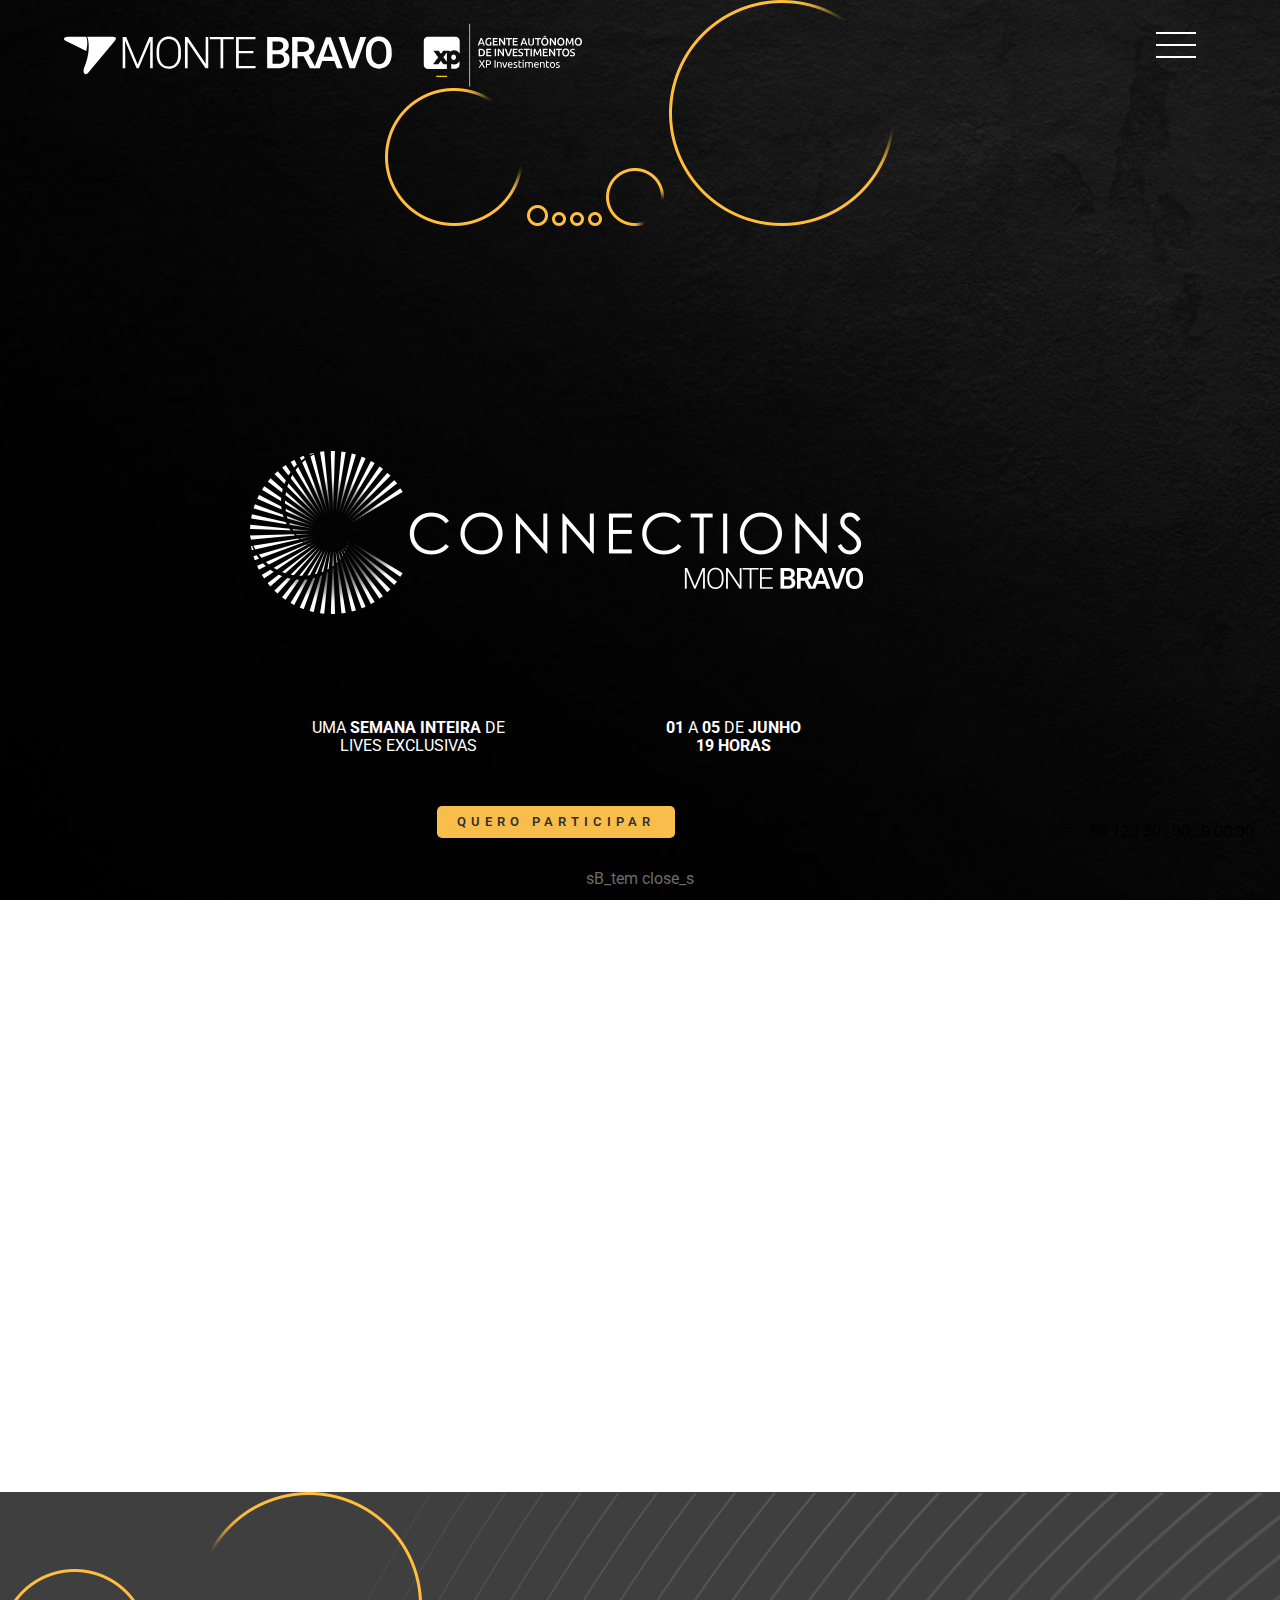
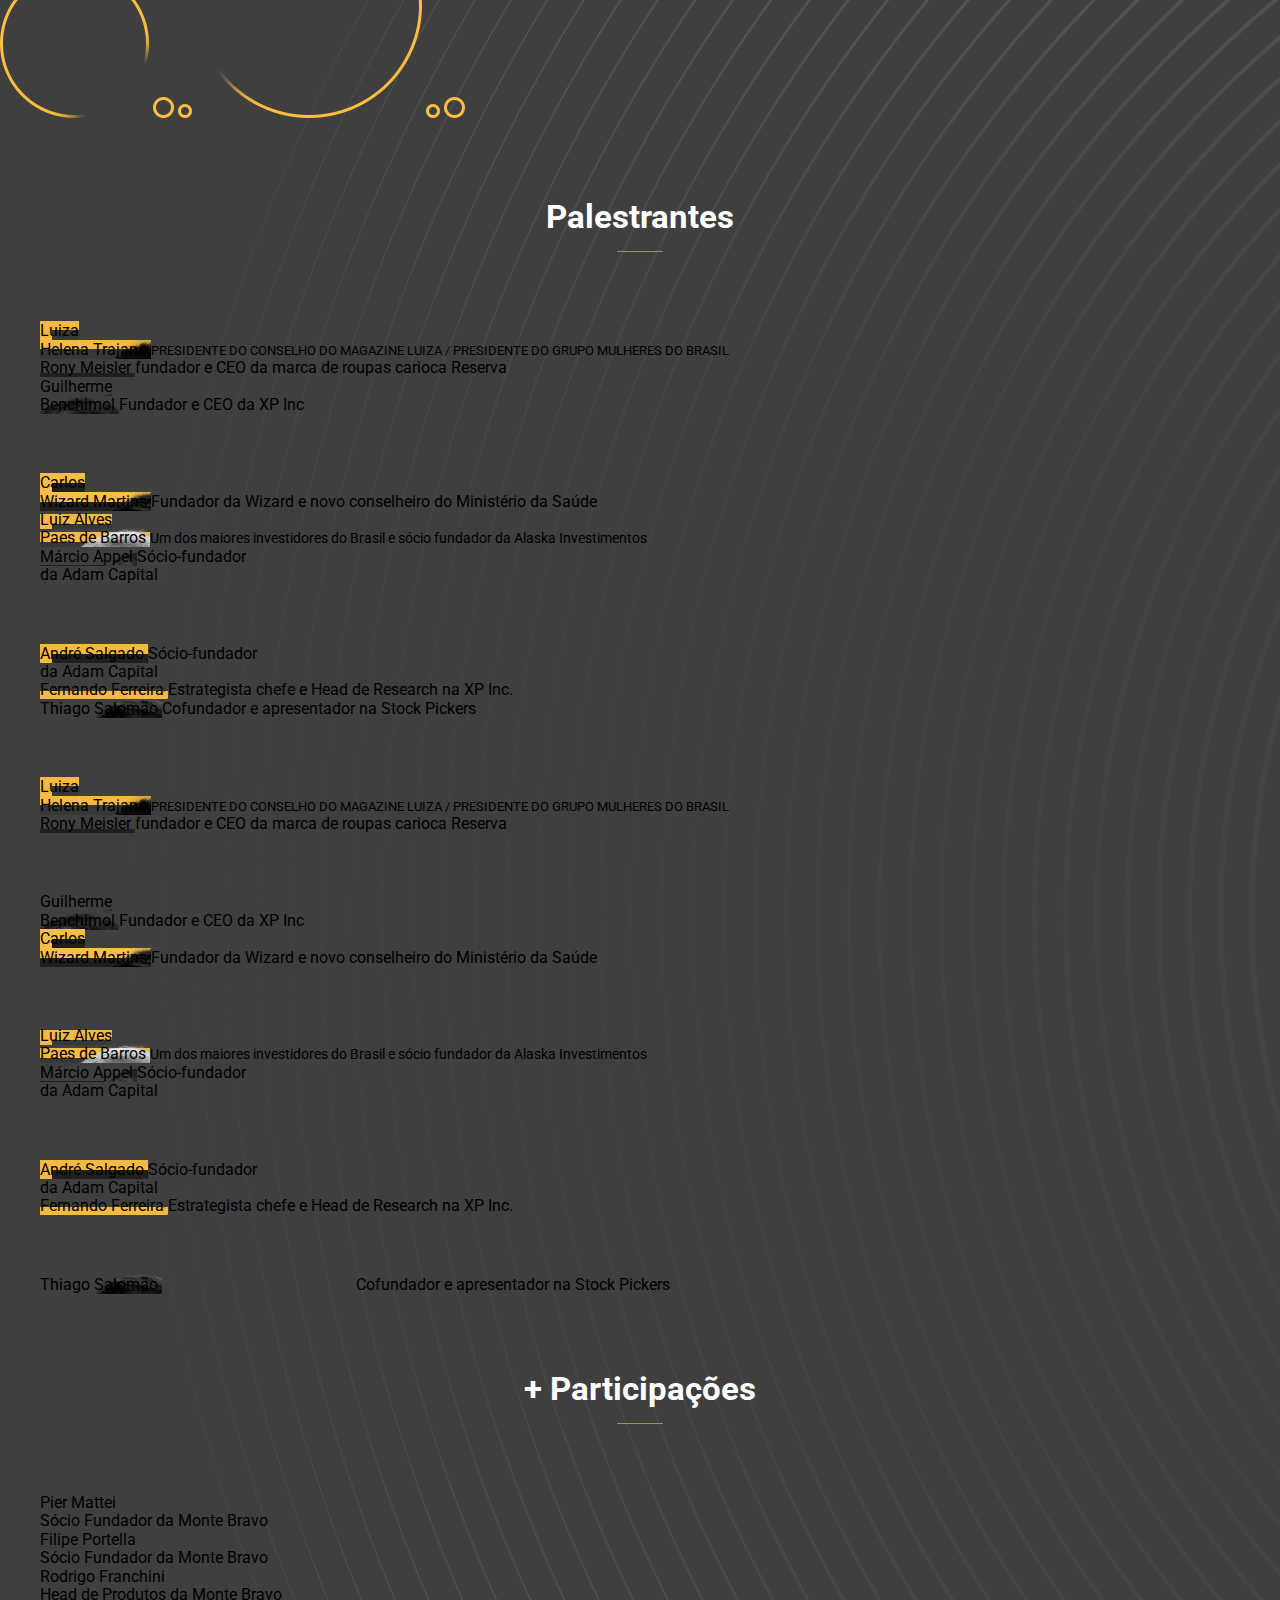
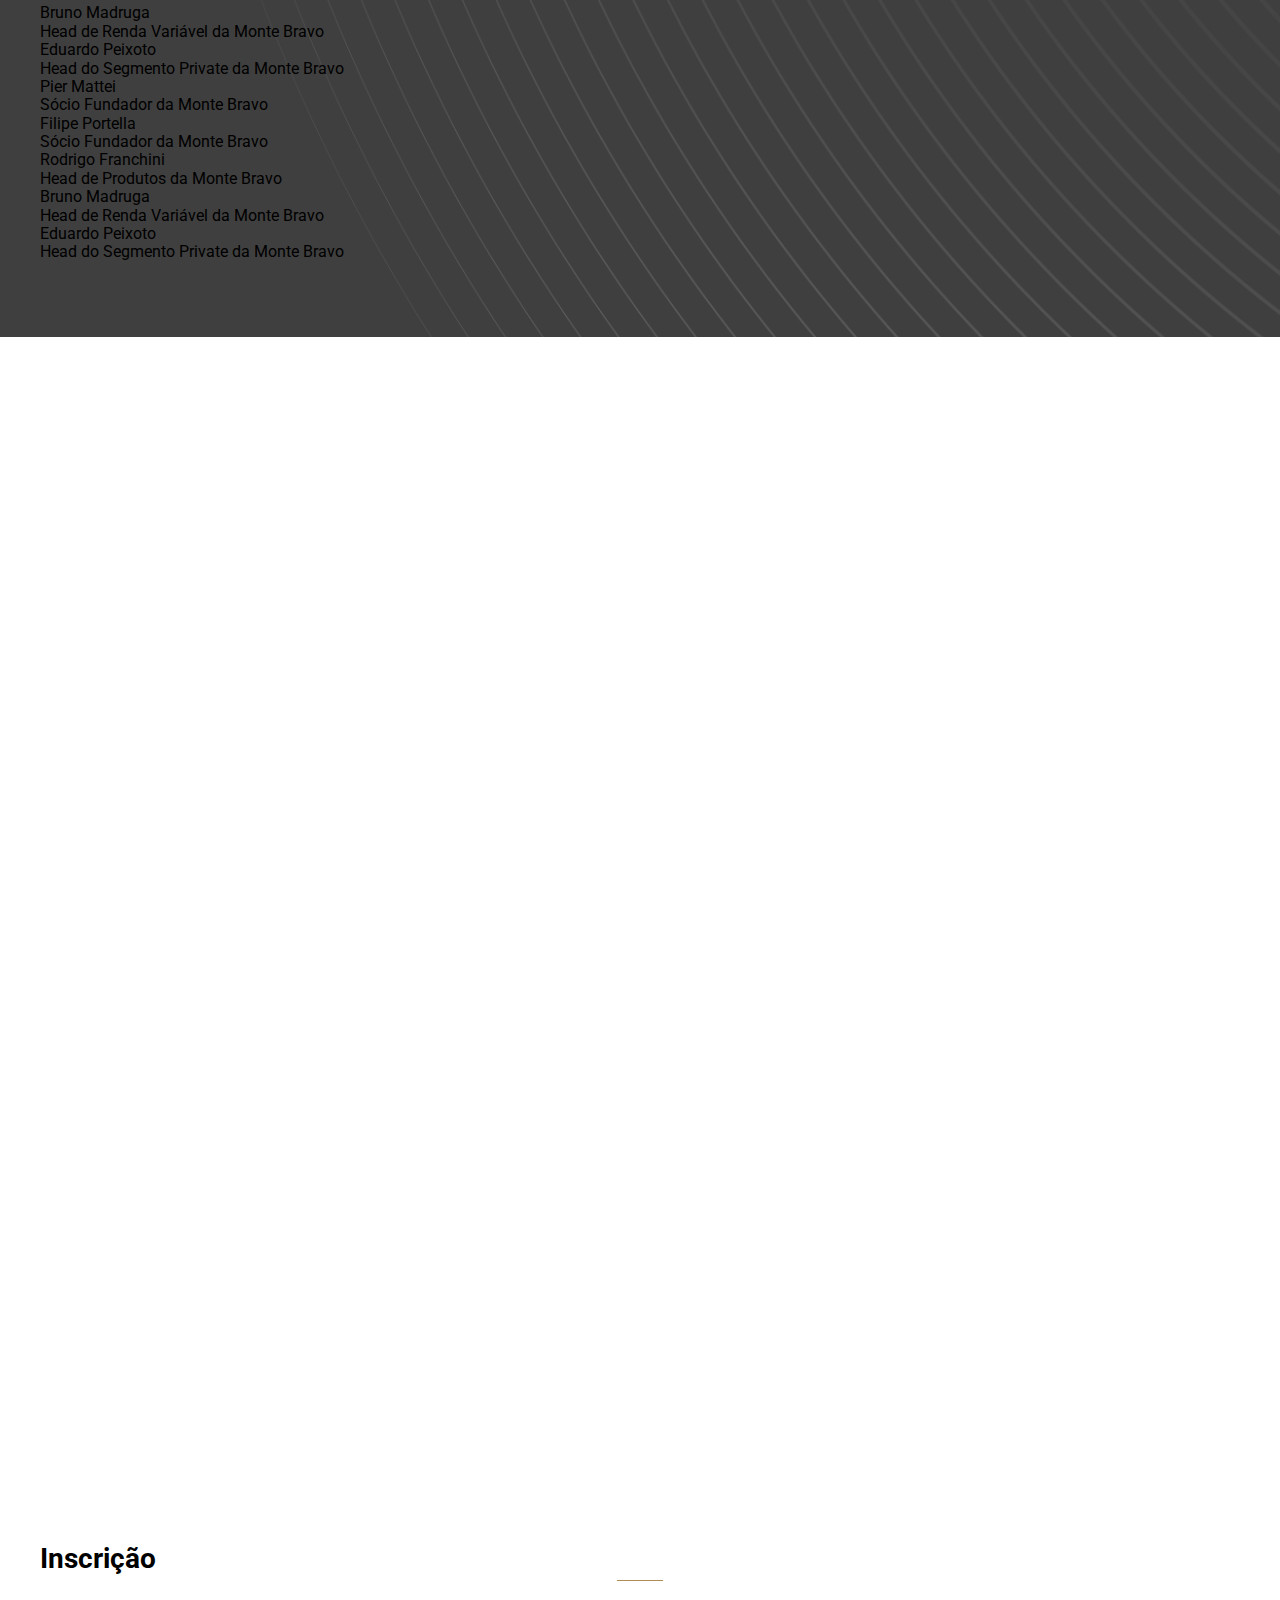
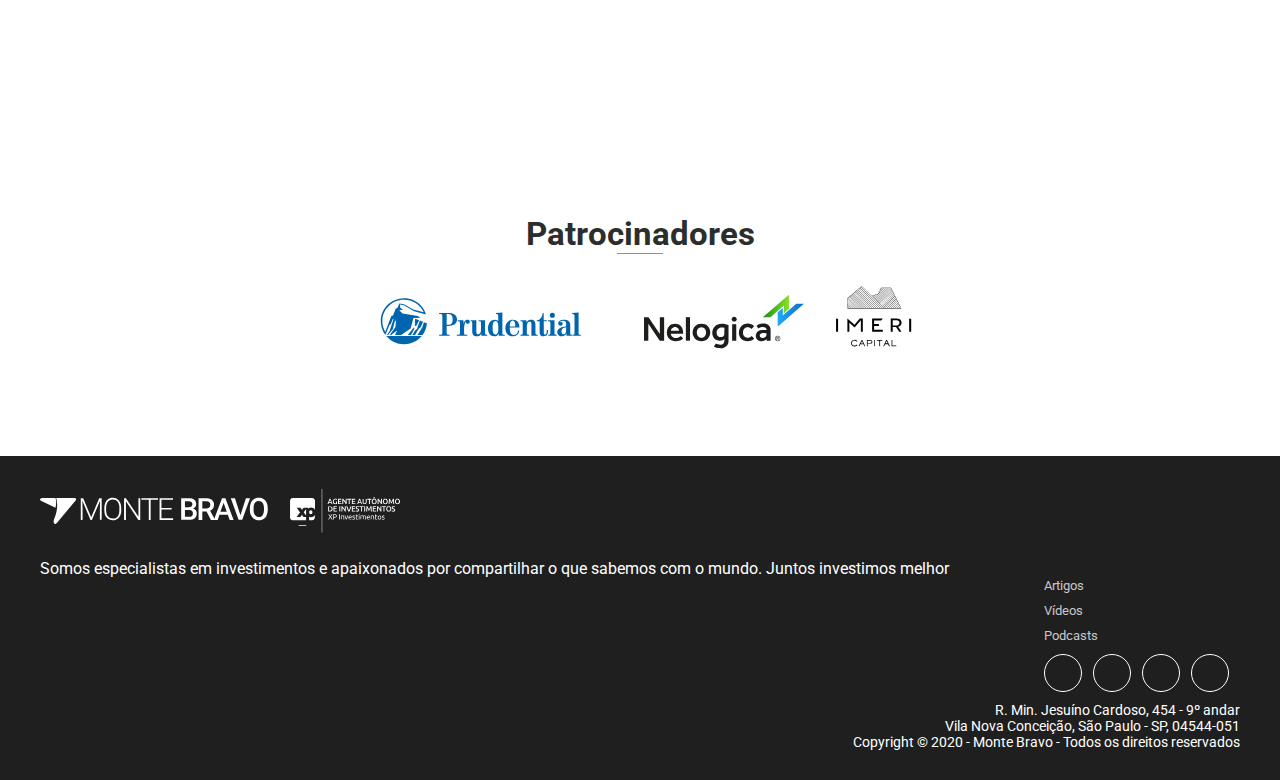
<file: index.html>
<!doctype html>
<html>
<head>
    <base href="l " />
    <meta name="author" content="http://tropa.digital">
	<meta charset="UTF-8">
	<meta name="format-detection" content="telephone=no">
	<meta http-equiv="X-UA-Compatible" content="IE=edge">
	<meta name="viewport" content="width=750px, user-scalable=no">
	<meta name="apple-mobile-web-app-capable" content="yes">
	<meta name="apple-mobile-web-app-status-bar-style" content="black-translucent">
	<meta name="mobile-web-app-capable" content="yes">
	<meta name="mobile-web-app-status-bar-style" content="black-translucent">    
	<title>Monte Bravo • Connections</title>    
	<link href="https://maxcdn.bootstrapcdn.com/font-awesome/4.7.0/css/font-awesome.min.css" media="screen" rel="stylesheet" type="text/css">
	<link href="./assets/css/animate.css" media="screen" rel="stylesheet" type="text/css">
	<link href="./assets/css/main.css" media="" rel="stylesheet" type="text/css">
	<link href="./assets/css/normalize.css" media="" rel="stylesheet" type="text/css">
	<link href="./assets/css/index.css" media="screen" rel="stylesheet" type="text/css">
	<link href="./assets/css/responsive/main-responsive.css" media="" rel="stylesheet" type="text/css">
<script src="https://ajax.googleapis.com/ajax/libs/jquery/1.12.2/jquery.min.js"></script>

	<script type="text/javascript" src="./assets/js/extensions/loopcounter.js"></script>
	<script type="text/javascript" src="./assets/js/main.js?version=1588876298"></script>
	<script type="text/javascript" src="./assets/js/extensions/jquery.mask/jquery.maskedinput.min.js"></script>
	<script type="text/javascript" src="./assets/js/extensions/jquery.mask/jquery.maskMoney.min.js"></script>
	<script type="text/javascript" src="./assets/js/helpers/formDataValues.js"></script>
	<script type="text/javascript" src="./assets/js/helpers/message.js"></script>
	<link rel="stylesheet" href="https://stackpath.bootstrapcdn.com/bootstrap/4.1.3/css/bootstrap.min.css" integrity="sha384-MCw98/SFnGE8fJT3GXwEOngsV7Zt27NXFoaoApmYm81iuXoPkFOJwJ8ERdknLPMO" crossorigin="anonymous">
	<script src="https://stackpath.bootstrapcdn.com/bootstrap/4.1.3/js/bootstrap.min.js" integrity="sha384-ChfqqxuZUCnJSK3+MXmPNIyE6ZbWh2IMqE241rYiqJxyMiZ6OW/JmZQ5stwEULTy" crossorigin="anonymous"></script>
	<script src="https://cdnjs.cloudflare.com/ajax/libs/popper.js/1.14.3/umd/popper.min.js" integrity="sha384-ZMP7rVo3mIykV+2+9J3UJ46jBk0WLaUAdn689aCwoqbBJiSnjAK/l8WvCWPIPm49" crossorigin="anonymous"></script>
</head>
	<body>
		<header>
			<div id="header">
				<nav class="content-header">
					<div class="row">
						<div class="col-4">
							<img src="assets/img/logo/logo-white-novo.svg" class="logo" alt="Logo">
						</div>
						
						<div class="col-8" align="right">
				    		<a href="javascript:;" class="menu-open d-block" onclick="$('header nav').toggleClass('active');"><span></span></a>
						
							<ul class="menu">
								<li class="conteudos">
									<a href="javascript:;" onclick="$('header nav .conteudos').toggleClass('active');" class="cl-white menu-angledown">Conteúdos</a>
									<ul class="submenu">
										<li><a href="https://montebravo.com.br/artigos/">Artigos</a></li>
										<li><a href="https://montebravo.com.br/videos/">Vídeos</a></li>
										<li><a href="https://montebravo.com.br/podcasts/">Podcasts</a></li>
									</ul>
								</li>
								<li class="eventos">
									<a href="javascript:;" onclick="$('header nav .eventos').toggleClass('active');" class="cl-white menu-angledown">Eventos</a>
									<ul class="submenu">
										<li><a href="https://www.sympla.com.br/montebravo">Todos os Eventos</a></li>
										<li><a href="https://www.sympla.com.br/montebravo">Webinar</a></li>
									</ul>
								</li>
								<li class="box-redes">
									<a href="https://www.instagram.com/montebravoinvestimentos/?hl=pt-br" class="rede cl-white">
										<i class="fa fa-instagram" aria-hidden="true"></i>
									</a>
									<a href="https://www.linkedin.com/company/monte-bravo/?originalSubdomain=pt" class="rede cl-white">
										<i class="fa fa-linkedin" aria-hidden="true"></i>
									</a>
									<a href="https://www.facebook.com/montebravo/" class="rede cl-white">
										<i class="fa fa-facebook" aria-hidden="true"></i>
									</a>
									<a href="https://open.spotify.com/show/65cdHai7UB6LkIglXu3mYB?si=rP6vHdmhTqeyUrF9aNuQnA" class="rede cl-white">
										<i class="fa fa-spotify" aria-hidden="true"></i>
									</a>
								</li>
								<li class="mb-menu-none" ><a href="https://api.whatsapp.com/send?phone=551130180960&text=Ol%C3%A1%2C%20gostaria%20de%20conversar%20com%20um%20especialista%20da%20Monte%20Bravo%20Investimentos" class="bt bg-yellow bt-mob cl-black">Fale com um especialista</a>
							</ul>
						</div>
					</div>
				</nav>
			</div>
		</header>
		<section>
			<div id="banner">
				<img class="obj logo-animate animated fadeInLeft object-1" src="assets/img/banner/obj-1.png">
				<img class="obj animated fadeIn object-2" src="assets/img/banner/obj-2.png">
				<img class="obj animated fadeIn object-3" src="assets/img/banner/obj-3.png">
				<img class="obj animated fadeIn object-4" src="assets/img/banner/obj-3.png">
				<img class="obj animated fadeIn object-5" src="assets/img/banner/obj-3.png">
				<img class="obj logo-animate animated fadeInRight object-6" src="assets/img/banner/obj-4.png">
				<img class="obj logo-animate animated fadeInRight object-7" src="assets/img/banner/obj-5.png">
				<div class="bx-center">
					<img class="logo" src="assets/img/banner/logo-banner.png">
					<div class="data cl-white">
						<p class="txt-left">
							UMA <b>SEMANA INTEIRA</b> DE 
							<br>LIVES EXCLUSIVAS
						</p>
						
						<p class="txt-right">
							<b>01</b> A <b>05</b> DE <b>JUNHO</b>
							<br><b>19 HORAS</b>
						</p>
					</div>
					
					<a href="#contato" class="bt cl-black efect-button bg-yellow scroll-form">QUERO PARTICIPAR</a>
					
					<span class="obj-rec icon"></span>
				</div>
				<span class="obj object-8">60</span>
				<span class="obj object-9">120</span>
				<span class="obj object-10">30</span>
				<span class="obj object-11">_00_</span>
				<span class="obj object-12" id="clock1">0:00:00</span><script>setTimeout("getSecs(0,0,-1, \"clock1\")",1000);</script>
				<span style="color: #6c6c6c" class="obj object-13">sB_tem close_s</span>				                                                  
			</div>
			
			<div id="descricao">
			
				<!-- Tirar style display:none e trocar iframe para o da live e deixar width e heigth 100% -->
				<div class="live" style="display: none;">
					<div class="box-live">
						<iframe width="100%" height="100%" src="https://www.youtube.com/embed/TMQuSMzQrqk" frameborder="0" allow="accelerometer; autoplay; encrypted-media; gyroscope; picture-in-picture" allowfullscreen></iframe>
						<span>Ao vivo</span>
					</div>
				</div>
					
				<!-- Colocar style display:none ao colocar o box da live-->	
				<div class="content" style="">
					<div class="contador">
						<div class="contador-bg">
							<div class="contador-left">
								<ul>
									<li class="onde"><b>ONDE:</b> YOUTUBE</li>
									<li class="quando"><b>QUANDO:</b> 01 A 05 DE JUNHO | 19H</li>
									<li class="quanto"><b>QUANTO:</b> ONLINE E GRATUITO</li>
								</ul>
							</div>
							<div class="contador-right counter-class" data-date="2020-06-01 19:00:00">
								<p class="cl-white">CONTAGEM REGRESSIVA</p>
								<div class="dias">
									<p class="cl-black counter-days" ></p>
								</div>
								<div class="horas">
									<p class="cl-black counter-hours">12</p>
								</div>
								<div class="minutos">
									<p class="cl-black counter-minutes">22</p>
								</div>
								<div class="segundos">
									<p class="cl-black counter-seconds">03</p>
								</div>
							</div>
						</div>
					</div>
				</div>
				
				<div class="mb-show bg-infos-gray">
					<ul>
						<li class="onde"><b>ONDE:</b> YOUTUBE</li>
						<li class="quando"><b>QUANDO:</b> 01 A 05 DE JUNHO | 19H</li>
						<li class="quanto"><b>QUANTO:</b> ONLINE E GRATUITO</li>
					</ul>
				</div>
				
				<div class="content">
					<div class="desc-cont">
						<img class="corner-left" alt="" src="assets/img/contador/corner-left.png">
						<img class="corner-right" alt="" src="assets/img/contador/corner-right.png">
						<p class="title">
							Mudar, adaptar, começar de novo. <br>
							Vamos conectar grandes nomes do mercado para debater sobre esta nova era.

						</p>
						<p class="text"> 
						Estar conectado com o que realmente importa faz toda diferença, seja na hora de pensar em seu negócio ou em seus investimentos. É preciso se preparar para esta nova realidade.
						<br><br>
						Pensando nisso, e para celebrar a primeira década da história da Monte Bravo, criamos o Connections. Um evento que reunirá alguns dos maiores empreendedores e gestores do Brasil em uma semana inteira de lives exclusivas, para discutir os novos rumos do mercado e conectar você ao seu futuro.
						</p>
					</div>
				</div>
			</div>
			
			<div id="palestrantes">
				<img class="obj object-1" alt="" src="assets/img/palestrantes/obj-1.png">
				<img class="obj object-2" alt="" src="assets/img/palestrantes/obj-2.png">
				<img class="obj object-3" alt="" src="assets/img/palestrantes/obj-3.png">
				<img class="obj object-4" alt="" src="assets/img/palestrantes/obj-4.png">
				<img class="obj object-5" alt="" src="assets/img/palestrantes/obj-5.png">
				<img class="obj object-6" alt="" src="assets/img/palestrantes/obj-6.png">

				<div class="content">
					<div class="row no-gutters">
						<div class="col-12">
							<p class="titulo">Palestrantes</p>
						</div>
					</div>
					
					<div class="palestrantes mb-none">
					
						<div class="row line-palestrantes">
							<div class="col-4" >
								<div data-id="1" class="box-palestrante"
									 data-image="assets/img/palestrantes/luiza.png"
									 data-name="Bernardinho"
									 data-info="maior campeão do voleibol, economista, e empresário."
									 data-text="Bernardinho é o maior campeão da história do voleibol, acumulando mais de 30 títulos em 20 anos de carreira dirigindo a seleção brasileira. Desde 2001, é o técnico da seleção brasileira de voleibol masculino. Como jogador, atuou de 1979 a 1986, defendendo times do Rio de Janeiro. Em 1988, parou de jogar, começando a carreira de treinador e dois anos depois, treinou a equipe feminina do Peruggia, na Itália. Em 1994 retornou ao Brasil, assumiu o comando da seleção feminina brasileira até 2000, onde conquistou medalha de bronze nas Olimpíadas de Atlanta e Sydney. Na Seleção Brasileira Masculina de Vôlei, Bernardinho venceu mais de 20 títulos."
									 data-face="http://www.facebook.com"
									 data-insta="http://www.instagram.com"
									 data-linkedin="http://www.linkedin.com"
								 >
									<a href="javascript:;" class="image" style="background: url(/assets/img/palestrantes/luiza.png); background-repeat: no-repeat;"  >
										<span>Luiza <br>Helena Trajano</span>
									</a>
									<span class="infos" style="bottom: -59px; font-size: 13px;">PRESIDENTE DO CONSELHO DO MAGAZINE LUIZA / PRESIDENTE DO GRUPO MULHERES DO BRASIL</span>
								</div>
							</div>
							
							<div class="col-4" >
								<div data-id="1" class="box-palestrante item"
									 data-image="assets/img/palestrantes/rony.png"
									 data-name="Rony Meisler"
									 data-info="fundador e CEO da marca de roupas carioca Reserva"
									 data-text="Fundador e CEO da marca de roupas carioca Reserva. Em dez anos, a empresa constituída por Meisler e outros amigos se tornou um fenômeno, com 45 lojas próprias e oito franquias, além de mais de 400 revendedoras. Formado em engenharia de produção pela Pontifícia Universidade Católica do Rio de Janeiro (PUC-RJ),  além de CEO da Reserva, Rony Meisler é palestrante, presidente do movimento Capitalismo Consciente no Brasil, membro do conselho do Instituto de Desenvolvimento do Varejo (IDV) e membro do conselho consultivo da Associação Brasileira da Indústria Têxtil (ABIT)."
									 data-face="http://www.facebook.com"
									 data-insta="http://www.instagram.com"
									 data-linkedin="http://www.linkedin.com"
								 >
									<a href="javascript:;" class="image" style="background: url(/assets/img/palestrantes/rony.png); background-repeat: no-repeat; margin-top: -7px;">
										<span>Rony Meisler</span>
									</a>
									<span class="infos">fundador e CEO da marca de roupas carioca Reserva</span>
								</div>
							</div>

							<div class="col-4" >
								<div data-id="1" class="box-palestrante"
									 data-image="assets/img/palestrantes/guilherme.png"
									 data-name="Guilhermer Benchimol"
									 data-info="Fundador e CEO da XP Inc"
									 data-text="Lorem ipsum dolor sit amet, consectetur adipisicing elit, sed do eiusmod tempor incididunt ut labore et dolore magna aliqua. Ut enim ad minim veniam, quis nostrud exercitation ullamco laboris nisi ut aliquip ex ea commodo consequat. Duis aute irure dolor in reprehenderit in voluptate velit esse cillum dolore eu fugiat nulla pariatur. Excepteur sint occaecat cupidatat non proident, sunt in culpa qui officia deserunt mollit anim id est laborum. Tallis Gomes1"
									 data-face="http://www.facebook.com"
									 data-insta="http://www.instagram.com"
									 data-linkedin="http://www.linkedin.com"
								 >
									<a href="javascript:;" class="image" style="background: url(/assets/img/palestrantes/guilherme.png); background-repeat: no-repeat; margin-top: -12px;">
										<span>Guilherme <br>Benchimol</span>
									</a>
									<span class="infos" style="bottom: -20px;">Fundador e CEO da XP Inc</span>
								</div>
							</div>

						</div>
						
						<div class="row line-palestrantes">
							<div class="col-4" >
								<div data-id="1" class="box-palestrante"
									 data-image="assets/img/palestrantes/marcio.png"
									 data-name="Márcio Appel"
									 data-info="Sócio-fundador da Adam Capital"
									 data-text="Sócio fundador, CEO e CIO da Adam Capital. Foi diretor do Safra Asset Management, responsável pela gestão dos fundos do Banco de 2008 a 2015. Foi também Head do Santander Asset Management (2001 – 2008). Atuou na Tesouraria do Banco Bozano Simonsen (1995-2000). Formado em Engenharia Eletrônica no ITA, com MBA pela University of Michigan, foi também diretor da ANBIMA de 2007 a 2012."
									 data-face="http://www.facebook.com"
									 data-insta="http://www.instagram.com"
									 data-linkedin="http://www.linkedin.com"
								 >
									<a href="javascript:;" class="image" style="background: url(/assets/img/palestrantes/wizard.png); background-repeat: no-repeat; margin-top: -5px;">
										<span>Carlos <br>Wizard Martins</span>
									</a>
									<span class="infos" style="bottom: -59px;">Fundador da Wizard e novo conselheiro do Ministério da Saúde</span>
								</div>
							</div>
							
							<div class="col-4" >
								<div data-id="1" class="box-palestrante"
									 data-image="assets/img/palestrantes/luiz.png"
									 data-name="Luiz Alves Paes de Barros"
									 data-info="Analista Técnico, CNPI-T na Eleven Financial Research"
									 data-text="Lorem ipsum dolor sit amet, consectetur adipisicing elit, sed do eiusmod tempor incididunt ut labore et dolore magna aliqua. Ut enim ad minim veniam, quis nostrud exercitation ullamco laboris nisi ut aliquip ex ea commodo consequat. Duis aute irure dolor in reprehenderit in voluptate velit esse cillum dolore eu fugiat nulla pariatur. Excepteur sint occaecat cupidatat non proident, sunt in culpa qui officia deserunt mollit anim id est laborum. Tallis Gomes1"
									 data-face="http://www.facebook.com"
									 data-insta="http://www.instagram.com"
									 data-linkedin="http://www.linkedin.com"
								 >
									<a href="javascript:;" class="image" style="background: url(/assets/img/palestrantes/luiz.png); background-repeat: no-repeat;">
										<span>Luiz Alves<br> Paes de Barros</span>
									</a>
									<span class="infos" style="font-size: 13.5px; bottom: -59px;">Um dos maiores investidores do Brasil e sócio fundador da Alaska Investimentos</span>
								</div>
							</div>
						
							<div class="col-4" >
								<div data-id="1" class="box-palestrante item"
									 data-image="assets/img/palestrantes/marcio.png"
									 data-name="Márcio Appel"
									 data-info="Sócio-fundador da Adam Capital"
									 data-text="Sócio fundador, CEO e CIO da Adam Capital. Foi diretor do Safra Asset Management, responsável pela gestão dos fundos do Banco de 2008 a 2015. Foi também Head do Santander Asset Management (2001 – 2008). Atuou na Tesouraria do Banco Bozano Simonsen (1995-2000). Formado em Engenharia Eletrônica no ITA, com MBA pela University of Michigan, foi também diretor da ANBIMA de 2007 a 2012."
									 data-face="http://www.facebook.com"
									 data-insta="http://www.instagram.com"
									 data-linkedin="http://www.linkedin.com"
								 >
									<a href="javascript:;" class="image" style="background: url(/assets/img/palestrantes/marcio.png); background-repeat: no-repeat; margin-top: -5px;">
										<span>Márcio Appel</span>
									</a>
									<span class="infos">Sócio-fundador <br>da Adam Capital</span>
								</div>
							</div>
							
						</div>
						<div class="row line-palestrantes">
						
							<div class="col-4" >
								<div data-id="1" class="box-palestrante item"
									 data-image="assets/img/palestrantes/andre.png"
									 data-name="André Salgado"
									 data-info="Sócio-fundador da Adam Capital"
									 data-text="Sócio fundador, responsável pela Área de Relações com Investidores: Sócio da Araxá Investimentos (2013-2015), Diretor da Safra Corretora de Valores de 2010 a 2013 e Diretor da Corretora Santander (2003-2010), Banco Indosuez, Banco Santander (1997-2001) e Banco Itaú (1994-1997). Cursou Administração de Empresas na FAAP e especialização em Sales Force Management no INSEAD."
									 data-face="http://www.facebook.com"
									 data-insta="http://www.instagram.com"
									 data-linkedin="http://www.linkedin.com"
								 >
									<a href="javascript:;" class="image" style="background: url(/assets/img/palestrantes/andre.png); background-repeat: no-repeat;">
										<span>André Salgado</span>
									</a>
									<span class="infos">Sócio-fundador <br>da Adam Capital</span>
								</div>
							</div>
							
							<div class="col-4" >
								<div data-id="1" class="box-palestrante"
									 data-image="assets/img/palestrantes/fernando.png"
									 data-name="Fernando Ferreira"
									 data-info="Estrategista chefe e Head de Research na XP Inc."
									 data-text="Lorem ipsum dolor sit amet, consectetur adipisicing elit, sed do eiusmod tempor incididunt ut labore et dolore magna aliqua. Ut enim ad minim veniam, quis nostrud exercitation ullamco laboris nisi ut aliquip ex ea commodo consequat. Duis aute irure dolor in reprehenderit in voluptate velit esse cillum dolore eu fugiat nulla pariatur. Excepteur sint occaecat cupidatat non proident, sunt in culpa qui officia deserunt mollit anim id est laborum. Tallis Gomes1"
									 data-face="http://www.facebook.com"
									 data-insta="http://www.instagram.com"
									 data-linkedin="http://www.linkedin.com"
								 >
									<a href="javascript:;" class="image" style="background: url(/assets/img/palestrantes/fernando.png); background-repeat: no-repeat; margin-top: -12px;" >
										<span>Fernando Ferreira</span>
									</a>
									<span class="infos">Estrategista chefe e Head de Research na XP Inc.</span>
								</div>
							</div>



							<div class="col-4" >
								<div data-id="1" class="box-palestrante"
									 data-image="assets/img/palestrantes/thiago.png"
									 data-name="Thiago Salomão"
									 data-info="Cofundador e apresentador na Stock Pickers"
									 data-text="Lorem ipsum dolor sit amet, consectetur adipisicing elit, sed do eiusmod tempor incididunt ut labore et dolore magna aliqua. Ut enim ad minim veniam, quis nostrud exercitation ullamco laboris nisi ut aliquip ex ea commodo consequat. Duis aute irure dolor in reprehenderit in voluptate velit esse cillum dolore eu fugiat nulla pariatur. Excepteur sint occaecat cupidatat non proident, sunt in culpa qui officia deserunt mollit anim id est laborum. Tallis Gomes1"
									 data-face="http://www.facebook.com"
									 data-insta="http://www.instagram.com"
									 data-linkedin="http://www.linkedin.com"
								 >
									<a href="javascript:;" class="image" style="background: url(/assets/img/palestrantes/thiago.png); background-repeat: no-repeat; margin-top: -7px;">
										<span>Thiago Salomão</span>
									</a>
									<span class="infos">Cofundador e apresentador na Stock Pickers</span>
								</div>
							</div>
						</div>
					</div>
					
					<div class="palestrantes mb-show">
						<div class="row no-gutters line-palestrantes">
							<div class="col-6" >
								<div data-id="1" class="box-palestrante"
									 data-image="assets/img/palestrantes/luiza.png"
									 data-name="Bernardinho"
									 data-info="maior campeão do voleibol, economista, e empresário."
									 data-text="Bernardinho é o maior campeão da história do voleibol, acumulando mais de 30 títulos em 20 anos de carreira dirigindo a seleção brasileira. Desde 2001, é o técnico da seleção brasileira de voleibol masculino. Como jogador, atuou de 1979 a 1986, defendendo times do Rio de Janeiro. Em 1988, parou de jogar, começando a carreira de treinador e dois anos depois, treinou a equipe feminina do Peruggia, na Itália. Em 1994 retornou ao Brasil, assumiu o comando da seleção feminina brasileira até 2000, onde conquistou medalha de bronze nas Olimpíadas de Atlanta e Sydney. Na Seleção Brasileira Masculina de Vôlei, Bernardinho venceu mais de 20 títulos."
									 data-face="http://www.facebook.com"
									 data-insta="http://www.instagram.com"
									 data-linkedin="http://www.linkedin.com"
								 >
									<a href="javascript:;" class="image" style="background: url(/assets/img/palestrantes/luiza.png); background-repeat: no-repeat;"  >
										<span>Luiza <br>Helena Trajano</span>
									</a>
									<span class="infos" style="bottom: -59px; font-size: 13px;">PRESIDENTE DO CONSELHO DO MAGAZINE LUIZA / PRESIDENTE DO GRUPO MULHERES DO BRASIL</span>
								</div>
							</div>
							
							<div class="col-6" >
								<div data-id="1" class="box-palestrante item"
									 data-image="assets/img/palestrantes/rony.png"
									 data-name="Rony Meisler"
									 data-info="fundador e CEO da marca de roupas carioca Reserva"
									 data-text="Fundador e CEO da marca de roupas carioca Reserva. Em dez anos, a empresa constituída por Meisler e outros amigos se tornou um fenômeno, com 45 lojas próprias e oito franquias, além de mais de 400 revendedoras. Formado em engenharia de produção pela Pontifícia Universidade Católica do Rio de Janeiro (PUC-RJ),  além de CEO da Reserva, Rony Meisler é palestrante, presidente do movimento Capitalismo Consciente no Brasil, membro do conselho do Instituto de Desenvolvimento do Varejo (IDV) e membro do conselho consultivo da Associação Brasileira da Indústria Têxtil (ABIT)."
									 data-face="http://www.facebook.com"
									 data-insta="http://www.instagram.com"
									 data-linkedin="http://www.linkedin.com"
								 >
									<a href="javascript:;" class="image" style="background: url(/assets/img/palestrantes/rony.png); background-repeat: no-repeat; margin-top: -7px;">
										<span>Rony Meisler</span>
									</a>
									<span class="infos">fundador e CEO da marca de roupas carioca Reserva</span>
								</div>
							</div>
							
						</div>
						
						<div class="row no-gutters line-palestrantes">
							
							<div class="col-6" >
								<div data-id="1" class="box-palestrante"
									 data-image="assets/img/palestrantes/guilherme.png"
									 data-name="Guilhermer Benchimol"
									 data-info="Fundador e CEO da XP Inc"
									 data-text="Lorem ipsum dolor sit amet, consectetur adipisicing elit, sed do eiusmod tempor incididunt ut labore et dolore magna aliqua. Ut enim ad minim veniam, quis nostrud exercitation ullamco laboris nisi ut aliquip ex ea commodo consequat. Duis aute irure dolor in reprehenderit in voluptate velit esse cillum dolore eu fugiat nulla pariatur. Excepteur sint occaecat cupidatat non proident, sunt in culpa qui officia deserunt mollit anim id est laborum. Tallis Gomes1"
									 data-face="http://www.facebook.com"
									 data-insta="http://www.instagram.com"
									 data-linkedin="http://www.linkedin.com"
								 >
									<a href="javascript:;" class="image" style="background: url(/assets/img/palestrantes/guilherme.png); background-repeat: no-repeat; margin-top: -12px;">
										<span>Guilherme <br>Benchimol</span>
									</a>
									<span class="infos" style="bottom: -20px;">Fundador e CEO da XP Inc</span>
								</div>
							</div>
							<div class="col-6" >
								<div data-id="1" class="box-palestrante"
									 data-image="assets/img/palestrantes/marcio.png"
									 data-name="Márcio Appel"
									 data-info="Sócio-fundador da Adam Capital"
									 data-text="Sócio fundador, CEO e CIO da Adam Capital. Foi diretor do Safra Asset Management, responsável pela gestão dos fundos do Banco de 2008 a 2015. Foi também Head do Santander Asset Management (2001 – 2008). Atuou na Tesouraria do Banco Bozano Simonsen (1995-2000). Formado em Engenharia Eletrônica no ITA, com MBA pela University of Michigan, foi também diretor da ANBIMA de 2007 a 2012."
									 data-face="http://www.facebook.com"
									 data-insta="http://www.instagram.com"
									 data-linkedin="http://www.linkedin.com"
								 >
									<a href="javascript:;" class="image" style="background: url(/assets/img/palestrantes/wizard.png); background-repeat: no-repeat; margin-top: -5px;">
										<span>Carlos <br>Wizard Martins</span>
									</a>
									<span class="infos" style="bottom: -59px;">Fundador da Wizard e novo conselheiro do Ministério da Saúde</span>
								</div>
							</div>
						</div>
						
						<div class="row no-gutters line-palestrantes">
						
							<div class="col-6" >
								<div data-id="1" class="box-palestrante"
									 data-image="assets/img/palestrantes/luiz.png"
									 data-name="Luiz Alves Paes de Barros"
									 data-info="Analista Técnico, CNPI-T na Eleven Financial Research"
									 data-text="Lorem ipsum dolor sit amet, consectetur adipisicing elit, sed do eiusmod tempor incididunt ut labore et dolore magna aliqua. Ut enim ad minim veniam, quis nostrud exercitation ullamco laboris nisi ut aliquip ex ea commodo consequat. Duis aute irure dolor in reprehenderit in voluptate velit esse cillum dolore eu fugiat nulla pariatur. Excepteur sint occaecat cupidatat non proident, sunt in culpa qui officia deserunt mollit anim id est laborum. Tallis Gomes1"
									 data-face="http://www.facebook.com"
									 data-insta="http://www.instagram.com"
									 data-linkedin="http://www.linkedin.com"
								 >
									<a href="javascript:;" class="image" style="background: url(/assets/img/palestrantes/luiz.png); background-repeat: no-repeat;">
										<span>Luiz Alves<br> Paes de Barros</span>
									</a>
									<span class="infos" style="font-size: 13.5px; bottom: -59px;">Um dos maiores investidores do Brasil e sócio fundador da Alaska Investimentos</span>
								</div>
							</div>
						
							<div class="col-6" >
								<div data-id="1" class="box-palestrante item"
									 data-image="assets/img/palestrantes/marcio.png"
									 data-name="Márcio Appel"
									 data-info="Sócio-fundador da Adam Capital"
									 data-text="Sócio fundador, CEO e CIO da Adam Capital. Foi diretor do Safra Asset Management, responsável pela gestão dos fundos do Banco de 2008 a 2015. Foi também Head do Santander Asset Management (2001 – 2008). Atuou na Tesouraria do Banco Bozano Simonsen (1995-2000). Formado em Engenharia Eletrônica no ITA, com MBA pela University of Michigan, foi também diretor da ANBIMA de 2007 a 2012."
									 data-face="http://www.facebook.com"
									 data-insta="http://www.instagram.com"
									 data-linkedin="http://www.linkedin.com"
								 >
									<a href="javascript:;" class="image" style="background: url(/assets/img/palestrantes/marcio.png); background-repeat: no-repeat; margin-top: -5px;">
										<span>Márcio Appel</span>
									</a>
									<span class="infos">Sócio-fundador <br>da Adam Capital</span>
								</div>
							</div>
							
							
						</div>
						
						<div class="row no-gutters line-palestrantes">
							<div class="col-6" >
								<div data-id="1" class="box-palestrante item"
									 data-image="assets/img/palestrantes/andre.png"
									 data-name="André Salgado"
									 data-info="Sócio-fundador da Adam Capital"
									 data-text="Sócio fundador, responsável pela Área de Relações com Investidores: Sócio da Araxá Investimentos (2013-2015), Diretor da Safra Corretora de Valores de 2010 a 2013 e Diretor da Corretora Santander (2003-2010), Banco Indosuez, Banco Santander (1997-2001) e Banco Itaú (1994-1997). Cursou Administração de Empresas na FAAP e especialização em Sales Force Management no INSEAD."
									 data-face="http://www.facebook.com"
									 data-insta="http://www.instagram.com"
									 data-linkedin="http://www.linkedin.com"
								 >
									<a href="javascript:;" class="image" style="background: url(/assets/img/palestrantes/andre.png); background-repeat: no-repeat;">
										<span>André Salgado</span>
									</a>
									<span class="infos">Sócio-fundador <br>da Adam Capital</span>
								</div>
							</div>
							
							<div class="col-6" >
								<div data-id="1" class="box-palestrante"
									 data-image="assets/img/palestrantes/fernando.png"
									 data-name="Fernando Ferreira"
									 data-info="Estrategista chefe e Head de Research na XP Inc."
									 data-text="Lorem ipsum dolor sit amet, consectetur adipisicing elit, sed do eiusmod tempor incididunt ut labore et dolore magna aliqua. Ut enim ad minim veniam, quis nostrud exercitation ullamco laboris nisi ut aliquip ex ea commodo consequat. Duis aute irure dolor in reprehenderit in voluptate velit esse cillum dolore eu fugiat nulla pariatur. Excepteur sint occaecat cupidatat non proident, sunt in culpa qui officia deserunt mollit anim id est laborum. Tallis Gomes1"
									 data-face="http://www.facebook.com"
									 data-insta="http://www.instagram.com"
									 data-linkedin="http://www.linkedin.com"
								 >
									<a href="javascript:;" class="image" style="background: url(/assets/img/palestrantes/fernando.png); background-repeat: no-repeat; margin-top: -12px;" >
										<span>Fernando Ferreira</span>
									</a>
									<span class="infos">Estrategista chefe e Head de Research na XP Inc.</span>
								</div>
							</div>
						</div>
						
						<div class="row no-gutters line-palestrantes">
							
						

							<div class="col-12">
								<div data-id="1" class="box-palestrante"
									 data-image="assets/img/palestrantes/thiago.png"
									 data-name="Thiago Salomão"
									 data-info="Cofundador e apresentador na Stock Pickers"
									 data-text="Lorem ipsum dolor sit amet, consectetur adipisicing elit, sed do eiusmod tempor incididunt ut labore et dolore magna aliqua. Ut enim ad minim veniam, quis nostrud exercitation ullamco laboris nisi ut aliquip ex ea commodo consequat. Duis aute irure dolor in reprehenderit in voluptate velit esse cillum dolore eu fugiat nulla pariatur. Excepteur sint occaecat cupidatat non proident, sunt in culpa qui officia deserunt mollit anim id est laborum. Tallis Gomes1"
									 data-face="http://www.facebook.com"
									 data-insta="http://www.instagram.com"
									 data-linkedin="http://www.linkedin.com"
								 >
									<a href="javascript:;" class="image" style="background: url(/assets/img/palestrantes/thiago.png); background-repeat: no-repeat; margin-top: -7px;">
										<span>Thiago Salomão</span>
									</a>
									<span class="infos" style="padding: 0 214px 0 194px; bottom: -81px;">Cofundador e apresentador na Stock Pickers</span>
								</div>
							</div>
						</div>
					</div>

					
					<div class="row no-gutters">
						<div class="col-12">
							<p class="titulo">+ Participações</p>
						</div>
					</div>
					
					<div class="participacoes mb-none-participacoes">
						<div class="row">
							<div class="col-4">
								<div class="participante">
									<p class="name-participante">Pier Mattei</p>
									<span class="info-participante">Sócio Fundador da Monte Bravo</span>
								</div>
								<div class="participante">
									<p class="name-participante">Filipe Portella</p>
									<span class="info-participante">Sócio Fundador da Monte Bravo</span>
								</div>
							</div>
							
							<div class="col-4">
								<div class="participante">
									<p class="name-participante">Rodrigo Franchini</p>
									<span class="info-participante">Head de Produtos da Monte Bravo</span>
								</div>
								<div class="participante">
									<p class="name-participante">Bruno Madruga</p>
									<span class="info-participante">Head de Renda Variável da Monte Bravo</span>
								</div>
							</div>
							
							<div class="col-4">
								<div class="participante">
									<p class="name-participante">Eduardo Peixoto</p>
									<span class="info-participante">Head do Segmento Private da Monte Bravo</span>
								</div>
							</div>
							
						</div>
					</div>
					
					<div class="participacoes mb-show-participacoes">
						<div class="row">
							<div class="col-6">
								<div class="participante">
									<p class="name-participante">Pier Mattei</p>
									<span class="info-participante">Sócio Fundador da Monte Bravo</span>
								</div>
								<div class="participante">
									<p class="name-participante">Filipe Portella</p>
									<span class="info-participante">Sócio Fundador da Monte Bravo</span>
								</div>
								<div class="participante">
									<p class="name-participante">Rodrigo Franchini</p>
									<span class="info-participante">Head de Produtos da Monte Bravo</span>
								</div>
							</div>
							
							<div class="col-6">
								<div class="participante">
									<p class="name-participante">Bruno Madruga</p>
									<span class="info-participante">Head de Renda Variável da Monte Bravo</span>
								</div>
								<div class="participante">
									<p class="name-participante">Eduardo Peixoto</p>
									<span class="info-participante">Head do Segmento Private da Monte Bravo</span>
								</div>
							</div>
							
						</div>
					</div>
					
				</div>
			</div>
			
			<div id="programacao">
				<div class="content">
					<div class="row no-gutters">
						<div class="col-12">
							<p class="titulo">
								Programação
							</p>
						</div>
					</div>
					<div class="row no-gutters">
		
						<div class="col-12 line-prog">
							<div class="row no-gutters">
								<div class="col-12">
									<p style="margin-top: 23px;" class="data"><b>01</b>JUN</p>
									<p class="descricao align-mob1linhja">
										<b>Empreendedorismo para um novo mundo,</b> com <b>Carlos Wizard Martins,</b> Fundador da Wizard e novo conselheiro do Ministério da Saúde.
										<br>Mediação: Filipe Portella, Pier Mattei
									</p>
								</div>
							</div>
						</div>
						
						<div class="col-12 line-prog">
							<div class="row no-gutters">
								<div class="col-12">
									<p style="margin-top: 13px;" class="data"><b>02</b>JUN</p>
									<p class="descricao" style="padding-top: 6px;">
										<b>Acione seu modo reinvenção,</b> com <b>Rony Meisler,</b> fundador e CEO da marca de roupas carioca Reserva.
										<br>Mediação: Filipe Portella, Pier Mattei, Rebeca Nevares
									</p>
								</div>
							</div>
						</div>
						
						<div class="col-12 line-prog">
							<div class="row no-gutters">
								<div class="col-12">
									<p style="margin-top: 13px;" class="data"><b>03</b>JUN</p>
									<p class="descricao" style="padding-top: 6px;">
										<b>O processo de gestão em tempos de crise,</b> com <b>Márcio Appel</b> e <b>André Salgado,</b> Sócios-fundadores da Adam Capital.
										<br>Mediação: Rodrigo Franchini , Eduardo Peixoto
									</p>
								</div>
							</div>
						</div>
						
						<div class="col-12 line-prog">
							<div class="row no-gutters">
								<div class="col-12">
									<p style="margin-top: 23px;" class="data"><b>04</b>JUN</p>
									<p class="descricao" style="padding-top: 6px;">
										<b>Novo normal: desafios e oportunidades para o futuro,</b> com <b>Luiza Helena Trajano,</b> Presidente do Conselho do Magazine Luiza e Presidente do Grupo Mulheres do Brasil, e <b>Guilherme Benchimol,</b> Fundador e CEO da XP Inc.
										<br>Mediação: Filipe Portella, Pier Mattei, Rebeca Nevares
									</p>
								</div>
							</div>
						</div>	
						
						<div class="col-12 line-prog">
							<div class="row no-gutters">
								<div class="col-12">
									<p style="margin-top: 45px;" class="data"><b>05</b>JUN</p>
									<p class="descricao">
										<b>Stock Pickers da Monte Bravo,</b> com <b>Fernando Ferreira,</b> Estrategista chefe e Head de Research na XP Inc., <b>Thiago Salomão,</b> CNPI-P, Cofundador e apresentador na Stock Pickers, <b>Renato Santiago,</b> Cofundador e apresentador na Stock Pickers,  <b>Luiz Alves Paes de Barros,</b> um dos principais investidores do Brasil e Sócio-fundador da Alaska Investimentos.
										<br>Mediação: Filipe Portella, Bruno Madruga
									</p>
								</div>
							</div>
						</div>

					</div>
					
				</div>
			</div>
			
			<!-- Colocar style display:none ao colocar o box da live-->	
			<div id="contato" style="">
				<div class="content">
					<div class="row no-gutters">
						<div class="col-3 mb-none">
							<p class="titulo">Inscrição</p>
						</div>
						
						<div class="col-md-9 box-form" align="right">
							<div role="main" id="formulario_connections-71ac6f727f55ccdbec04"></div>
							<script type="text/javascript" src="https://d335luupugsy2.cloudfront.net/js/rdstation-forms/stable/rdstation-forms.min.js"></script>
							<script type="text/javascript"> new RDStationForms('formulario_connections-71ac6f727f55ccdbec04', 'UA-115026382-1').createForm();</script>
						</div>
					</div>
				</div>
			</div>
			
			<div id="patrocinadores" style="">
				<div class="content">
					<div class="row no-gutters">
						<div class="col-md-12" align="center">
							<div class="row">
								<div class="col-12">
 									<p class="titulo">Patrocinadores</p> 
								</div>
							</div>
							<div class="row">
								<div class="col-12">
									<img class="logo-patrocinador" alt="" src="assets/img/logo/patrocinador-01.svg" style="height: 60px;">
									<img class="logo-patrocinador" alt="" src="assets/img/logo/patrocinador-02.svg" style="height: 60px; margin-top: -8px;">
									<img class="logo-patrocinador" alt="" src="assets/img/logo/patrocinador-03.svg" style="height: 70px;">
								</div>
							</div>
						</div>
					</div>
				</div>
				
			</div>
		
		</section>
		<footer>
			<div id="f-line-1">
				<div class="content">
					<div class="row">
						<div class="col-md-5">
							<div class="row no-gutters">
								<div class="12">
									<img class="logo-rodape" src="assets/img/logo/logo-white-novo.svg">
								</div>
							</div>
							<div class="row no-gutters">
								<div class="12">
									<p class="copyright">
									Somos especialistas em investimentos e apaixonados
									por compartilhar o que sabemos com o mundo.
									Juntos investimos melhor
								</p>
								</div>
							</div>
							
						</div>
						<div class="col-md-2"></div>
						<div class="col-md-5">
							<div class="row">
								<div class="col-md-12" align="right">
									<ul class="menu-footer">
										<li><a href="https://montebravo.com.br/artigos/" class="cl-white">Artigos</a></li>
										<li><a href="https://montebravo.com.br/categoria/videos/" class="cl-white">Vídeos</a></li>
										<li><a href="https://montebravo.com.br/categoria/podcasts/" class="cl-white">Podcasts</a></li>
										<li class="box-redes">
										<a href="https://www.instagram.com/montebravoinvestimentos/?hl=pt-br" class="rede cl-white">
											<i class="fa fa-instagram" aria-hidden="true"></i>
										</a>
										<a href="https://www.linkedin.com/company/monte-bravo/?originalSubdomain=pt" class="rede cl-white">
											<i class="fa fa-linkedin" aria-hidden="true"></i>
										</a>
										<a href="https://www.facebook.com/montebravo/" class="rede cl-white">
											<i class="fa fa-facebook" aria-hidden="true"></i>
										</a>
										<a href="https://open.spotify.com/show/65cdHai7UB6LkIglXu3mYB?si=rP6vHdmhTqeyUrF9aNuQnA" class="rede cl-white">
											<i class="fa fa-spotify" aria-hidden="true"></i>
										</a>
									</li>
									</ul>
								</div>
								<div class="col-md-12" align="right">
									<p class="end-ft">R. Min. Jesuíno Cardoso, 454 - 9º andar</p>
									<p class="end-ft">Vila Nova Conceição, São Paulo - SP, 04544-051</p>
									<p class="end-ft">Copyright © 2020 - Monte Bravo - Todos os direitos reservados</p>
								</div>
							</div>
						</div>
					</div>
				</div>
			</div>
			
			<div id="f-line-2" style="display: none;">
				<div class="content">
					<div class="row no-gutters">
						<div class="col-12">
							<p>
								INFORMAÇÕES LEGAIS<br><br>
								A Monte Bravo é uma empresa independente devidamente registrada na Comissão de Valores Mobiliários ("CVM") que mantém contrato de distribuição de produtos financeiros com a XP Corretora de Títulos e Valores Mobiliários S.A. ("XP") e pode, por conta e ordem dos seus clientes, operar no mercado financeiro segundo a legislação vigente. PARA INFORMAÇÕES E DÚVIDAS SOBRE PRODUTOS, CONTATE SEU ASSESSOR DE INVESTIMENTOS. PARA RECLAMAÇÕES, CONTATE A OUVIDORIA DA XP PELO TELEFONE 0800 722 3710.
							<p>

						</div>
					</div>
				</div>
			</div>
			
			<div class="whats-button">
				<a href="https://api.whatsapp.com/send?phone=551130180960&text=Ol%C3%A1%2C%20gostaria%20de%20conversar%20com%20um%20especialista%20da%20Monte%20Bravo%20Investimentos">Fale com um especialista <i class="fa fa-whatsapp" aria-hidden="true"></i></a>
			</div>
			
	<script type="text/javascript">
		$(document).ready(function(){
			loopcounter('counter-class');
		});
		
		setInterval(function(){
			$(".icon").fadeOut();
			$(".icon").fadeIn();
		},10);
		
		function getSecs(sHors, sMins, sSecs, campo) {
		    sSecs++;
			

		    if (sSecs === 60) {
		        sSecs = 0;
		        sMins++;
		    }
		    if (sMins === 60) {
		        sMins = 0;
		        sHors++;
		    }
		    if (sSecs <= 9) {
		        sSecs = "0" + sSecs;
		    }
		    if (sMins <= 9) {
		        sMins = "0" + sMins;
		    }
		    if (sHors <= 9) {
		        sHors = "0" + sHors;
		    }
		    document.getElementById(campo).innerHTML = + sHors + ":" + sMins + ":" + sSecs + "</b></font>";


		    setTimeout("getSecs(" + sHors + ", " + sMins + "," + sSecs + ", '" + campo + "')", 1000);

		}
	</script>
			
		</footer>
		
		<div id="modal-load"></div>
		
	</body>
</html>
</file>
<file: assets/css/main.css>
@import url('https://fonts.googleapis.com/css2?family=Bebas+Neue&family=Montserrat:wght@300;400;500;600;700&family=Roboto:wght@100;300;400;500;700;900&display=swap');

*{
	margin: 0;
	padding: 0;
	outline: 0;
	box-sizing: border-box;
}
ul{
	list-style-type: none;
	margin: 0;
	padding: 0;
}
header .menu > li .bt:hover{
	-webkit-box-shadow: -1px 10px 15px -5px rgba(187,148,82,0.91);
	box-shadow: -1px 10px 15px -5px rgba(187,148,82,0.91);
}
a{
	color: #000;
	text-decoration: none;
	font-size: 16px;
}
body{
	font-family: 'Roboto', sans-serif !important;
	font-size: 16px;
	font-weight: 400;
	color: #000;
	overflow-x: hidden;
}
body.active{
	overflow: hidden;
}
.no-scroll{
	overflow-y:hidden;
}
input, button, textarea{
	font-family: 'Roboto', sans-serif  !important;
	font-size: 16px;
	font-weight: 400;
}

.content{
	box-sizing: border-box;
	position: relative;
	width: 100%;
	max-width: 1200px;
	margin-right: auto;
	margin-left: auto;
}
.content-header{
	box-sizing: border-box;
	position: relative;
	width: 100%;
	max-width: 90%;
	margin-right: auto;
	margin-left: auto;
}
.content-footer{
	box-sizing: border-box;
	position: relative;
	width: 90%;
	max-width: 1560px;
	margin-right: auto;
	margin-left: auto;
}
.bt{
	padding: 20px 25px;
	font-weight: 600;
	border-radius: 5px;
	line-height: 0;
	border: none;
	display: inline-block;
}
.bt:hover{
	color: #fff;
	text-decoration: none;
}
.clear{
	clear: both;
}


/* COLORS */
.cl-gray{
	color: #C8C8C8;
}
.cl-light-gray{
	color: #E7E7E7;
}
.cl-menu-gray{
	color: #878787;
}
.cl-bold-gray{
	color: #3F3F3F;
}
.cl-gold{
	color: #B08D54;
}
.cl-black{
	color: #303030;
}
.cl-white{
	color: #fff;
}
/* BGS */
.bg-gray{
	background-color: #C8C8C8;
}
.bg-light-gray{
	background-color: #E7E7E7;
}
.bg-bold-gray{
	background-color: #3F3F3F;
}
.bg-gold{
	background-color: #B08D54;
}
.bg-black{
	background-color: #303030;
}
.bg-white{
	background-color: #fff;
}
.bg-yellow{
	background-color: #f8bd4b;
}
.bg-gradient{
	background: linear-gradient(90deg, #B99250 0%, #FFE2B3 100%);
}

/* HEADER */
header{
	width: 100%;
	height: 100px;
	box-sizing: border-box;
	padding: 17px 0;
	position: fixed;
	z-index: 7;
	transition: all .2s linear;
	-webkit-transition: all .2s linear;
}
header .logo{
	height: 50px;
	margin-top: 7px;
}
header.fixed{
	background: #000
}
header .menu{
	margin-top: 1rem;
}
header .menu > li:last-child{
	margin-right: 0px;
}
header .menu > li{
	display: inline-block;
	margin-right: 0;
	position: relative;
	height: 45px;
	padding: 0 1rem;
}
header .menu > li.text-menu a:before{
	content: "•";
	color: #B08D54;
	position: absolute;
	right: -5px;
	top: 1px;
}
header .menu > li.text-menu a:hover{
	color: #fff;
}
header .menu > li:hover > .submenu{
	display: inline-block;
}
header .menu > li > .submenu{
	max-height: 0;
	transition: all .4s linear;
	-webkit-transition: all .4s linear;
	overflow: hidden;
	list-style-type: none;
	padding-left: .5rem;
	background-color: #fff;
}
header li{
	display: inline-block;
}
header li.box-redes{
	padding: 0 !important;

}
header li.eventos{
	margin-right: 10px;
}
header li a.rede{
	background: #fff;
	width: 24px;
	height: 24px;
	margin: 0 12px 0 0;
	display: inline-block;
	text-align: center;
	color: #000 !important;
	border-radius: 100px
}
header li a.rede:last-child{
	margin-right: 0;
}
header  li.menu-redes{
	margin-right: 0px !important;
	padding: 0 !important;
}
header .menu > li:last-child{
	margin-right: 0px;
}
header .menu > li .bt{
	color: #000;
	padding: 16px 20px;
	letter-spacing: 0.38em;
	font-size: 13px;
	font-weight: 700;
}
header .menu > li > a:hover{
	color: #fff;
}
footer{
	width: 100%;
	display: block;
}
footer .logo-rodape{
	height: 50px;
	width: 360px;
}
footer #f-line-1{
	width: 100%;
	background: #1f1f1f;
	color: #fff;
	box-sizing: border-box;
	padding: 40px 0 15px 0;
	margin-top: 0;
}
footer .end-ft{
	margin: 0;
	font-size: 14px;
}
footer #f-line-1 .copyright{
	margin-top: 20px;
	padding: 0 93px 0 0;
	box-sizing: border-box;
}
footer #f-line-1 ul{
	display: inline-block;
	text-align: left;
	margin-top: 0;
}
footer #f-line-1 li{
	margin-bottom: 10px;
	display: flex;
	text-align: left;
}
footer #f-line-1 .ul-redes{
	margin-top: 25px;
}
footer #f-line-1 .menu-footer a{
	font-size: 13px;
	color: #C8C8C8;
}
footer #f-line-1 li a:hover{
	color: #fff;
	text-decoration: none;
}
footer #f-line-1 li a.rede{
	margin-right: 11px;
	background: #1F1F1F;
	color: #1f1f1f;
	width: 38px;
	height: 38px;
	border-radius: 100px;
	text-align: center;
	display:  inline-block;
	border: 1px solid #fff;
	display: flex;
	justify-content: center;
	align-items: center;
	font-size: 19px;
}
footer #f-line-2{
	background: #34332f;
	color: #fff;
	box-sizing: border-box;
	padding: 26px 0;
}
footer #f-line-2 p{
	margin: 0;
}
footer #f-line-2 p{
	font-weight: 300;
}
footer #f-line-2 p a{
	font-weight: 600;
	color: #fff;
}
footer #f-line-2 p a:hover{
	font-weight: 600;
	color: #fff;
	text-decoration: none;
}
footer .info-box{
	display: flex;
	justify-content: center;
}
footer .info-box:after{
	content: "";
	height: 200px;
	width: 0.5px;
	position: absolute;
	right: 8px;
	top: 0;
	background: #fff;
}
footer .infos-legais{
	font-size: 11px;
	line-height: 191.9%;
	color: #C8C8C8;
	max-width: 560px;
	width: 90%;
}
footer .left-footer{
	max-width: 370px;
	width: 25%;
}
footer .mid-footer{
	max-width: 624px;
	width: 40%;
}
footer .right-footer{
	max-width: 443px;
	width: 35%;
}
footer .menu-title a{
	font-weight: 700;
	color: #fff !important;
	font-size: 16px !important;
}
footer li.title{
	font-weight: 700;
	color: #fff !important;
	font-size: 16px !important;
}
.whats-button{
	display:none;
	background: #1f1f1f;
	position: fixed;
	bottom: 0;
	padding: 1rem;
	min-height: 73px;
	width: 350px;
	z-index: 9;
	opacity: 0;
	transition: opacity .1s linear;
	right: 10%;
	text-align: center;
	border-top-right-radius: 10px;
	border-top-left-radius: 10px;
}
.whats-button.fixed{
	display: block;
	opacity: 1;
}
.whats-button a{
	border-radius: 28px;
	transition: background .3s linear;
	padding: .7rem 2rem;
	text-decoration: none;
	min-height: 2.5rem;
	border: none;
	background: #f9c03f;
	color: #1f1f1f;
	box-shadow: none;
	font-size: 0rem;
	margin-top: 0;
	display: inline-block;
	font-weight: 700;
	font-size: 18px;
	appearance: none;
	-webkit-appearance: none;
}
#bricks-component-TNtcJh7-lZrhFRL_2he5Eg{
	max-width: 833px !important;
	width: 100% !important;
	border: none !important;
}
#rdstation-bricks-embeddable-form-bricks-component-TNtcJh7-lZrhFRL_2he5Eg .bricks--section,
#rd-column-joq3m2m5e{
	width: 100%;
	background: #fff!important;
	border-radius: 15px;
}
#rd-form-joq3m2m5i .bricks-form__label{
	float: left;
}
#rd-text-joq3m2m5h > h4 span{
	color: #ba9350 !important;
	font-family: Montserrat !important;
	font-weight: normal !important;
	font-size: 17px !important;
	letter-spacing: 0.085em !important;
}
#rdstation-bricks-embeddable-form-bricks-component-TNtcJh7-lZrhFRL_2he5Eg .bricks--section > div {
	max-width: 833px !important;
	padding: 28px 0;
	margin-top: 60px !important;
}
#rd-text-joq3m2m5h{
	max-width: 100% !important;
	position: relative;
}
#rd-text-joq3m2m5h:after{
	content: "";
	width: 46px;
	height: 1px;
	background: #ba9350;
	position: absolute;
	left: calc(50% - 23px);
}
.form-cliente #rd-text-joq3m2m5h:after{
	top: 56px !important;
}
#rd-form-joq3m2m5i {
	align-self: center !important;
	max-width: 650px !important;
	margin-top: 40px !important;
	margin-bottom: 0px !important;
}
#rd-form-joq3m2m5i .bricks-form__label {
	font-weight: 700 !important;
	font-family: Montserrat !important;
	text-transform: uppercase !important;
	font-size: 13px !important;
}
#rd-form-joq3m2m5i .bricks-form__label.always-visible, #rd-form-joq3m2m5i .bricks-form__field__option .bricks-form__label {
	display: block !important;
	width: 100% !important;
	float: left !important;
	text-align: left !important;
	margin-bottom: 10px !important;
}
#rd-form-joq3m2m5i .bricks-form__input{
	background-color: #E7E7E7!important;
	border: none !important;
	-webkit-box-shadow: none !important;
	color: #1f1f1f !important;
}
#rd-button-joq3m2m5a {
	height: 45px !important;
	justify-content: center;
	margin-top: 15px !important;
	max-width: 287px !important;
	text-align: center !important;
	text-decoration: none !important;
	width: 100% !important;
	background: linear-gradient(90deg, #B99250 0%, #FFE2B3 100%) !important;
	color: #000 !important;
	font-weight: 600 !important;
	border-radius: 5px !important;
	letter-spacing: 0.38em !important;
	font-size: 0 !important;
	text-transform: uppercase;
}
#rd-button-joq3m2m5a:hover{
	-webkit-box-shadow: -1px 10px 15px -5px rgba(187,148,82,0.91) !important;
	box-shadow: -1px 10px 15px -5px rgba(187,148,82,0.91) !important;
	color: #fff !important;
}
#rd-button-joq3m2m5a:after{
	content: "QUERO PARTICIPAR";
	color: #000 !important;
	font-weight: 800 !important;
	border-radius: 5px !important;
	letter-spacing: 0.28em !important;
	text-align: center;
	display: block;
	font-size: 25px;
	font-family: Roboto;
	font-size: 29px;
}
footer #f-line-1 .menu-footer a:hover{
	color: #B08D54;
}
footer .menu-title a:hover{
	color: #B08D54 !important;
}
#rd-button-joq3m2m5a:after{
	font-size: 16px;
}
.desk-none{
	display: none;
}
</file>
<file: assets/css/index.css>
#banner{
	background: url("../img/banner/bg-clear.jpg") no-repeat center #000;
	height: 100vh;
	width: 100%;
	position: relative;
	text-align: center;
	background-size: cover;
}
#banner ul.redesul{
	position: absolute;
	right: 0;
	margin: 0;
	top: calc(50vh - 144px);
	right: 55px;
}
#banner ul.redesul li img{
	margin-bottom: 20px;
}
#banner ul.redesul .redes a{
	border: 1px solid #B08D54;
	border-radius: 100px;
	width: 26px;
	height: 26px;
	display: flex;
	text-align: center;
	align-items: center;
	justify-content: center;
	margin-bottom: 8px;
}
#banner ul.redesul .redes a i{
	color: #B08D54;
}
#banner .bx-center{
	display: inline-block;
	text-align: center;
	position: relative;
	margin-top: calc(50vh - 240.5px);
	animation-delay: 0.2s;
}
#banner .bx-center iframe{
	width: 958px;
	height: calc(100vh - 400px);
	display: block;
	margin: 0 auto;
}
#banner .bx-center .logo-exp{
	display: flex;
	align-items: baseline;
	justify-content: center;
	margin-bottom: 41px;
}
#banner .bx-center .logo-img{
	animation-delay: 0.3s;
	margin-right: 24.75px;
}
#banner .bx-center .logo-text{
	animation-delay: 0.5s;
}
#banner .bx-center .data div.txt-left{
	position: relative;
}
#banner .bx-center .data div.txt-left:before{
	content: "";
	background: #FFFFFF;
	transform: matrix(-0.71, -0.71, -0.71, 0.71, 0, 0);
	width: 6.42px;
	height: 6.42px;
	position: absolute;
	right: -38px;
	top: 21px;
}
#banner .bx-center .data{
	display: flex;
	max-width: 700px;
	width: 650px;
	justify-content: space-around;
	margin-top: 100px;
}
#banner .bx-center .data p.prep{
	font-family: Roboto;
	font-weight: 900;
	font-size: 23.5288px;
	margin-bottom: 0;
	line-height: 19px;
}
#banner .bx-center .data p.nv-hori{
	font-family: Montserrat;
	font-weight: 300;
	font-size: 28.8763px;
	letter-spacing: 0.04em;
	margin-bottom: 0;
}


#banner .bx-center .data2 div.txt-left{
	position: relative;
}
#banner .bx-center .data2 div.txt-left:before {
	content: "";
	width: 1px;
	height: 57px;
	position: absolute;
	right: -43px;
	top: -10px;
	background: #fff;
}
#banner .bx-center .data2 .txt-left p:first-child{
	margin-bottom: 13px;
	margin-top: -12px;
	display: block;
}
#banner .bx-center .data2 .txt-left p{
	position: relative;
	margin-bottom: 0;
	font-family: Montserrat;
	text-align: left;
}
#banner .bx-center .data2 .txt-left p:before{
	content: "";
	background: #FFFFFF;
	transform: matrix(-0.71, -0.71, -0.71, 0.71, 0, 0);
	width: 6.42px;
	height: 6.42px;
	position: absolute;
	left: -15px;
	top: 9px;
}
#banner .bx-center .data2{
	display: flex;
	max-width: 700px;
	width: 650px;
	justify-content: space-around;
	margin-top: 100px;
}
#banner .contador-right > p{
	letter-spacing: 9px;
	font-weight: 400;
	font-size: 14px;
	margin-top: 8px;
}
#banner .contador-right > div{
	display: inline-block;
}
#banner .contador-right > div > p{
	font-size: 47px;
	font-weight: 700;
	line-height: 18px;
}
#banner .contador-right .dias{
	margin-right: 40px;
	position: relative;
}
#banner .contador-right .dias:after{
	content: "dias";
	font-weight: 500;
	color: #fff;
	text-transform: uppercase;
	font-size: 11px;
	margin: 0 auto;
	display: block;
}
#banner .contador-right .horas{
	margin-right: 40px;
	position: relative;
}
#banner .contador-right .horas:after{
	content: "horas";
	font-weight: 500;
	color: #fff;
	text-transform: uppercase;
	font-size: 11px;
	margin: 0 auto;
	display: block;
}
#banner .contador-right .horas:before{
	content: ":";
	font-weight: 600;
	color: #fff;
	font-size: 33px;
	position: absolute;
	right: -25px;
	bottom: 16px;
}
#banner .contador-right .minutos{
	margin-right: 40px;
	position: relative;
}
#banner .contador-right .minutos:after{
	content: "minutos";
	font-weight: 500;
	color: #fff;
	text-transform: uppercase;
	font-size: 11px;
	margin: 0 auto;
	display: block;
}
#banner .contador-right .minutos:before{
	content: ":";
	font-weight: 600;
	color: #fff;
	font-size: 33px;
	position: absolute;
	right: -25px;
	bottom: 16px;
}
#banner .contador-right .segundos{
	position: relative;
}
#banner .contador-right .segundos:after{
	content: "segundos";
	font-weight: 500;
	color: #fff;
	text-transform: uppercase;
	font-size: 11px;
	margin: 0 auto;
	display: block;
}

#banner a.bt{
	font-size: 13px;
	margin-top: 50px;
	letter-spacing: 0.38em;
	padding: 16px 20px;
}
#banner a.bt:hover{
	color: #000;
}
#banner a.bt:before {
	background: #000;
	display:inline-block;
	position: relative;
	bottom: -16px;
	-webkit-transition: width 0.5s ease;
	-moz-transition: width 0.5s ease;
	-o-transition: width 0.5s ease;
	transition: width 0.5s ease;
	opacity: 0;
}
#banner a.bt:hover:before {
	width:100%;
	-webkit-transition: width 0.5s ease;
	-moz-transition: width 0.5s ease;
	-o-transition: width 0.5s ease;
	transition: width 0.5s ease;
	opacity: 1;
}
#banner a.bt.efect-button {
	text-transform: uppercase;
	text-decoration: none;
	display: inline-block;
	overflow: hidden;
	position: relative;
	transition: 0.3s;
	height: 0;
}
#banner a.bt:hover {
	webkit-box-shadow: -1px 10px 15px -5px rgba(187,148,82,0.91);
	box-shadow: -1px 10px 15px -5px rgba(187,148,82,0.91);
	color: #fff;
}
#banner .image-effect{
	position: absolute;
	left: -140px;
	bottom: 0;
}
#descricao{
	display: block;
	text-align: center;
	margin-bottom: 120px;
	opacity: 0;
	transition: 0.5s;
}
#descricao.active{
	opacity: 1;
	transition: 0.5s;
}
#descricao .titulo{
	font-size: 28px;
	color: #303030;
	text-align: center;
	margin: 50px 0 0px 0;
	position: relative;
	font-weight: 700;
	margin-bottom: 45px;
}
#descricao .titulo:after{
	content: "";
	background: #b08d54;
	width: 46px;
	height: 2px;
	display: block;
	margin: 15px auto 0 auto;
}
#descricao .text-exp{
	text-align: left;
	font-family: Montserrat;
	font-style: normal;
	font-weight: 300;
	font-size: 16px;
	line-height: 189.9%;
	max-width: 481px;
	margin-top: 13px;
}
#palestrantes{
	width: 100%;
	display: block;
	background: url("../img/palestrantes/bg-asp.png") no-repeat 134px 0 #3F3F3F;
	box-sizing: border-box;
	padding: 0px 0 75px 0;
	position: relative;
	background-size: cover;
	margin-top: 200px;
}
#palestrantes .line-palestrantes{
	margin-bottom: 60px;
}
#palestrantes .palest-mobal{
	opacity: 0;
	transition: 0.5s;
}
#palestrantes .palest-mobal.active{
	opacity: 1;
	transition: 0.5s;
}
#palestrantes .titulo{
	font-size: 33px;
	color: #fff;
	text-align: center;
	margin: 76px 0 70px 0;
	position: relative;
	font-weight: 700;
}
#palestrantes .titulo:after{
	content: "";
	background: #b08d54;
	width: 46px;
	height: 1px;
	display: block;
	margin: 15px auto 0 auto;
}
#palestrantes .box-part .palestrante,
#palestrantes .box-part .palestrante-hover{
	opacity: 0;
	visibility: 0;
	transition: 0.5s;
	margin: 0 auto 0 auto;
	display: none;
}
#palestrantes .box-part .palestrante.active,
#palestrantes .box-part .palestrante-hover.active{
	opacity: 1 !important;
	visibility: 1 !important;
	transition: 0.5s;
	margin: 0 auto 38px auto;
	display: block;
}
#palestrantes .box-part:hover .palestrante{
	display: none;
}
#palestrantes .box-part:hover .palestrante-hover{
	opacity: 1 !important;
	display: block;
	margin: 0 auto 38px auto;
}
#palestrantes .palestrante,
#palestrantes .palestrante-hover{
	max-width: 229px;
	max-height: 321px;
	height: 321px;
}

#palestrantes .palestrante:last-child{
	margin: 0 auto 0 auto;
}
#palestrantes .palestrante > div{
	height: 38px;
	width: 100%;
	display: flex;
	justify-content: center;
	align-items: center;
	font-weight: 700;
	font-family: Montserrat;
}
#palestrantes .palestrante-hover{
	padding: 27px 12px;
	position: relative;
}
#palestrantes .palestrante-hover:after{
	content: "";
	background: linear-gradient(90deg, #B99250 0%, #FFE2B3 100%);
	height: 4px;
	width: 100%;
	position: absolute;
	bottom: 0;
	left: 0;
}
#palestrantes .palestrante-hover span.name{
	font-family: Montserrat;
	font-weight: 300;
	font-size: 16px;
}
#palestrantes .palestrante-hover p.cargo{
	font-family: Montserrat;
	font-weight: bold;
	font-size: 13px;
	position: relative;
}
#palestrantes .palestrante-hover p.cargo:after{
	content: "";
	width: 22px;
	height: 1px;
	background: #B08D54;
	position: absolute;
	left: 0;
	bottom: -13px;
}
#palestrantes .palestrante-hover img{/* position: absolute; */width: 190px !important;left: 15px;top: 125px;margin-top: 32px;display: block;}
#palestrantes .palestrante-hover ul{
	margin: 0;
	position: absolute;
	left: 12px;
	bottom: 30px;
}
#palestrantes .palestrante-hover ul li{
	display: inline-block;
	margin-right: 8px;
}
#palestrantes .palestrante-hover ul li a{
	border: 1px solid #B08D54;
	width: 36px;
	height: 36px;
	border-radius: 100px;
	display: flex;
	justify-content: center;
	align-items: center;
	font-size: 19px;
}
#palestrantes .palestrante-hover ul li a:hover{
	background: #B08D54;
	text-decoration: none;
}
#palestrantes .palestrante-hover ul li a:hover i{
	color: #303030;
}
#palestrantes .palestrante img{
	height: 283px;
	width: 229px;
}

#palestrantes .palestrante-hover.voce > div{
	height: 38px;
	width: 100%;
	display: flex;
	justify-content: center;
	align-items: center;
	font-weight: 700;
	font-family: Montserrat;
}
#palestrantes .palestrante-hover.voce img{
	margin-top: 0;
	height: 283px;
	position: initial;
	width: 229px !important;
}
#palestrantes .palestrante-hover.voce {
	padding: 0;
	position: relative;
}

.owl-nav,
.owl-dots{
	display: block !important;
	margin: 0 auto;
	text-align: center;
}
.owl-prev,
.owl-next{
	outline: none !important;
	border: none !important;
}
.owl-prev:after{
	content: "";
	background: url("../img/palestrantes/arrow-left.svg");
	width: 43px;
	height: 43px;
	display: block;
	outline: none;
	border: none;
	position: absolute;
	left: -50px;
	top: calc(50% - 43px);
}
.owl-next:after{
	content: "";
	background: url("../img/palestrantes/arrow-right.svg");
	width: 43px;
	height: 43px;
	display: block;
	outline: none;
	border: none;
	position: absolute;
	right: -50px;
	top: calc(50% - 43px);
}
.owl-dots button{
	width: 14px;
	height: 14px;
	border: 1px solid #B08D54 !important;
	border-radius: 100px;
	display: inline-block;
	margin-right: 9px;
	outline: none !important;
}
.owl-dots button.active{
	width: 14px;
	height: 14px;
	border: 1px solid #B08D54 !important;
	border-radius: 100px;
	background: #B08D54 !important;
	margin-right: 9px;
}
.owl-dots button:last-child{
	margin-right: 0px;
}






#programacao{
	margin-bottom: 100px;
	opacity: 0;
	transition: 0.5s;
}
#programacao.active{
	opacity: 1;
	transition: 0.5s;
}
#programacao .titulo{
	font-size: 33px;
	color: #2c2e2d;
	text-align: center;
	margin: 75px 0 50px 0;
	position: relative;
	font-weight: 700;
}
#programacao .titulo:after{
	content: "";
	background: #b08d54;
	width: 46px;
	height: 4px;
	display: block;
	margin: 15px auto 0 auto;
}
#programacao .line-prog{
	width: 100%;
	box-sizing: border-box;
	padding: 0;
	margin-bottom: 10px;
	display: flex;
	justify-content: space-between;
}
#programacao .line-prog .date{
	font-size: 38px;
	margin: 0;
	color: #b08d54;
	float: left;
	font-weight: 300;
	vertical-align: middle;
	width:159px;
	display: flex;
	justify-content: center;
	align-items: center;
	height: auto;
	min-height: 78px;
}
#programacao .line-prog .date p{
	margin: 0;
}
#programacao .line-prog .text{
	width: calc(100% - 169px);
	display: flex;
	align-items: center;
	justify-content: left;
	height: auto;
	padding-left: 20px;
}
#programacao .line-prog .date span.sp1{
	margin-left: -6px;
}
#programacao .line-prog .date span.sp2{
	margin-left: -1px;
}
#programacao .line-prog .date span.sp3{
	margin-left: -1px;
}
#programacao .line-prog .data b{
	font-weight: 700;
}
#programacao .line-prog .descricao{
	margin: 0;
	line-height: 26px;
	padding: 11px 11px 11px 0;
	box-sizing: border-box;
	font-size: 17px;
	text-align: left;
	display: table;
}
#programacao .line-prog .descricao > b{
	font-size: 16px;
}
#programacao .dates-space{
	margin-top: 60px;
}
#contato{
	height: 369px;
	width: 100%;
	display: flex;
	background-size: auto;
	margin-top: 0px;
	align-items: center;
}
#contato .titulo{
	font-size: 28px;
	color: #000;
	text-align: left;
	position: relative;
	font-weight: 700;
	margin-left: 0;
}
#contato .titulo:after{
	content: "";
	background: #b08d54;
	width: 46px;
	height: 1px;
	display: block;
	margin: 5px auto 0 auto;
}
#contato .bt{
	padding: 18px 25px;
	font-size: 15px;
	letter-spacing: 0.58px;
}
#contato .box-form{
	display: flex;
	align-items: center;
	justify-content: center;
}
#contato .box-form a:first-child{
	margin-right: 25px;
}
#contato .box-title{
	display: flex;
	justify-content: center;
	align-items: center;
}
#contato .text-contato{
	margin: 14px auto 33px auto;
	font-size: 17px;
	font-weight: 300;
	max-width: 557px;
}
#contato .box-form a:hover {
	-webkit-box-shadow: -1px 10px 15px -5px rgba(187,148,82,0.91);
	box-shadow: -1px 10px 15px -5px rgba(187,148,82,0.91);
}
#form-right{
	position: fixed;
	right: 0;
	bottom: 0;
	z-index: 8;
	width: 600px;
	background: #fff;
	height: 100vh;
	display: flex;
	padding: 0;
	flex-direction: column;
	align-items: center;
}
#rd-row-joq3m2m5d{
	margin-top: 0;
}
#patrocinadores{
	padding-bottom: 75px;
}
#patrocinadores .titulo{
	font-size: 33px;
	color: #2c2e2d;
	text-align: center;
	margin: 68px 0 28px 0;
	font-weight: 700;
	display: block;
}
#patrocinadores .titulo:after{
	content: "";
	background: #b08d54;
	width: 46px;
	height: 1px;
	display: block;
	text-align: center;
	margin: 0 auto;
}
#patrocinadores .logo-patrocinador{
	margin-right: 15px;
	display: inline-block;
}
#patrocinadores .titulo2{
	font-size: 33px;
	color: #2c2e2d;
	text-align: left;
	margin: 75px 0 50px 0;
	font-weight: 700;
	display: block;
}
#patrocinadores .titulo2:after{
	content: "";
	background: #b08d54;
	width: 46px;
	height: 4px;
	display: block;
}
#patrocinadores .button-fake{
	background: #E7E7E7;
	border-radius: 5.43866px;
	padding: 15px 55px;
	margin:35px 5px 45px 5px;
	display: inline-block;
}
.size-palestrantes{
	max-width: 1070px;
	display: block;
	margin: 0 auto;
}
#rdstation-bricks-embeddable-form-bricks-component-ckiw_EupNHJI6ktXvSOnKw .bricks--section > div{
	max-width: 600px !important;
	width: 600px !important;
}
#bricks-component-ckiw_EupNHJI6ktXvSOnKw{
	width: 600px !important;
	margin: 0 !important;
	border: none !important;
}
#rd-row-joq3m2m5d .bricks--column > div {
	min-height: 178px;
	padding: 25px 16px;
}
#rdstation-bricks-embeddable-form-bricks-component-ckiw_EupNHJI6ktXvSOnKw .bricks--column{
	margin-top: 60px;
}
#form-right{
	right: -800px;
	transition: 1s;
}
#form-right.active{
	right: 0;
}
#form-right .button-close{
}
.form-nao-cliente #rd-text-joq3m2m5h:after{
	top: 36px;
}
.form-cliente,
.form-nao-cliente{
	display: none;
}
.form-cliente.active,
.form-nao-cliente.active{
	display: block;
	position: relative;
}
#bm-overlay{
	position: fixed;
	z-index: 1000;
	width: 100%;
	height: 100%;
	background: rgba(0, 0, 0, 0.3);
	opacity: 0;
	transition: opacity 0.3s ease 0s;
	z-index: 5;
}
#bm-overlay.active{
	opacity: 1;
	top: 0;
}
#form-right .button-close{
	position: absolute;
	right: 22px;
	top: 28px;
}
#form-right .button-close .bt-close:hover{
	color:#B08D54;
}
#form-right .button-close .bt-close{
	width: 35px;
	height: 35px;
	display: block;
}
#palestrantes .melhores{
	padding: 65px 45px;
	margin-top: -80px;
	display: block;
	background: #fdfdfd;
	box-shadow: 0px 0px 3px 0px #dadada;
	border-radius: 11px;
}
#palestrantes .melhores .title{
	color: #000;
	margin: 0px 0 55px 0;
}
#palestrantes .melhores .text a{
	margin-left: 15px;
}
#palestrantes .melhores .menus ul{
	display: flex;
	align-items: center;
	justify-content: space-between;
	border-bottom: 1px solid #bebebe;
	width: 202px;
	padding-bottom: 8px;
	margin: 49px 0 46px 0;
}
#palestrantes .melhores .menus ul li{
}
#palestrantes .melhores .menus ul li a{
	font-weight: 800;
	padding: 0 0 4px 0;
}
#palestrantes .melhores .menus ul li a:hover,
#palestrantes .melhores .menus ul li a.active{
	text-decoration: none;
	color: #ba9350;
	border-bottom: 2px solid #ba9350;
	padding-bottom: 6px;
}
#palestrantes .itens .menu-day{
	margin-bottom: 35px;
	display: inline-block;
	font-size: 17px;
}
#palestrantes .itens .item{
	margin-bottom: 27px;
	display: block;
}
#palestrantes .melhores iframe{
	width: 620px;
	height: 325px;
}
#palestrantes .itens .item span,
#palestrantes .itens .item p{
	font-size: 16px;
}
#content-d1,
#content-d2,
#content-d3{
	display: none;
}
#content-d1.active,
#content-d2.active,
#content-d3.active{
	display: flex;
}
#galeria{
	background: #fafafa;
	padding: 0 0 60px 0;
}
#galeria .owl-carousel-full{
	padding: 0 !important;
	display: flex;
	flex-direction: column;
}
#galeria .owl-carousel-full a{
	/*width: 330px !important;*/
	/*height: 235px !important;*/
	border-radius: 5px;
	background: #fff;
	border: 5px #fff solid;
	display: flex;
	margin: 0 auto;
}
#galeria .owl-carousel-full a img{
	width: 100%;
	border-radius: 5px;
	/* height: 100%; */
}
#galeria .titulo{
	font-size: 33px;
	color: #2c2e2d;
	text-align: center;
	margin: 50px 0 28px 0;
	font-weight: 700;
	display: block;
}
#galeria .titulo:after{
	content: "";
	background: #b08d54;
	width: 46px;
	height: 1px;
	display: block;
	text-align: center;
	margin: 0 auto;
}
#galeria .text > p{
	text-align: center;
	margin: 0 auto;
	font-weight: 500;

}
#galeria .menus ul{
	display: flex;
	align-items: center;
	justify-content: space-between;
	border-bottom: 1px solid #bebebe;
	width: 270px;
	padding-bottom: 8px;
	margin: 49px 0 46px 0;
}
#galeria .menus ul li{
}
#galeria .menus ul li a{
	font-weight: 800;
	padding: 0 0 4px 0;
}
#galeria .menus ul li a:hover,
#galeria .menus ul li a.active{
	text-decoration: none;
	color: #ba9350;
	border-bottom: 2px solid #ba9350;
	padding-bottom: 6px;
}
#galeria .yitens{
	display: none;
}
#galeria .yitens.active{
	display: flex;
	width: 100% !important;
}
#galeria .owl-dots{
	width: 100%;
	display: none !important;
}
</file>
<file: assets/css/responsive/main-responsive.css>
/* MEDIA 1750PX */
@media (max-height: 650px) {
	#banner {
		height: auto;
		padding-bottom: 60px;
	}
}
@media (max-width: 1760px) {
	header .menu-redes .rede{
		display: none !important;
	}
}



@media (max-width: 1600px) {
	header .logo{
		height: 57px;
	}
}
@media (max-width: 1480px) {
	header .menu > li{
		margin-right: 0;
	}
	header .logo{
		height: 63px;
	}
}
@media (max-width: 1450px) {
	#banner .object-7 {
		right: -165px;
	}
	#banner .object-1 {
		left: -65px;
	}
	#banner .object-12 {
		right: 111px;
	}
	#palestrantes .object-6 {
		right: 150px;
	}
	header .menu > li {
		margin-right: 0rem;
	}

}
@media (max-width: 1370px){
	#banner .object-12 {
		right: 91px;
	}
	#banner .object-1 {
		left: -100px;
	}
	#palestrantes .box-palestrante {
		width: 100%;
	}
}
@media (max-width: 1290px){
	#banner .object-12 {
		right: 56px;
	}
	#banner .object-7 {
		right: -171px;
		bottom: -52px;
	}
	#banner .object-1 {
		left: -100px;
	}
}
@media (min-width: 1280px){
	header .menu > li > a{
		text-decoration: none;
	}
}
/* HEADER MOBILE */
@media (max-width: 1380px){
	footer .infos-legais{
		padding-left: 75px;
	}
	header .menu > li:hover > .submenu{
		display: inherit;
	}
	#banner .data{
		margin: 95px auto 0 auto;
	}
	#banner .data2{
		margin: 95px auto 0 auto;
	}
	#banner .image-effect {
		left: -310px;
	}
	header nav ul.menu > li > .submenu > li > a:hover{
	}
	header nav ul.menu > li > .submenu > li:hover{
		color: #000;
		background: none;
	}
	header .menu > li .bt {
		margin: 15px 0;
	}
	#patrocinadores{
		padding: 0 30px 100px 30px;
		box-sizing: border-box;
	}
	#f-line-1{
		padding: 30px 30px !important;
		box-sizing: border-box !important;
	}
	#f-line-2{
		padding: 30px 30px !important;
		box-sizing: border-box !important;
	}
	#programacao{
		padding: 30px 30px !important;
		box-sizing: border-box !important;
	}
	#banner .bx-center {
		width: 1059px;
		background-size: cover;
		height: 419px;
		margin-top: 221px;
		text-align: center;
		position: relative;
	}
	#banner .bx-center .obj-rec{
		right: 123px;
		bottom: 40px;
	}
	header{
		height: 100px;
	}
	header nav .menu-open {
		position: absolute;
		margin: 30px 0px;
		right: 20px;
		top: -20px;
		width: 40px;
		height: 40px;
		z-index: 99999999;
	}
	header nav .menu-open:after {
		content:'';
	}
	header nav .menu-open:before {
		content:'';
	}
	header nav .menu-open span,
	header nav .menu-open:before,
	header nav .menu-open:after {
		width: 100%;
		height: 2px;
		background: #fff;
		float: left;
		margin: 5px 0px;
		transition: .5s;
	}
	header nav.active .menu-open span,
	header nav.active .menu-open:before,
	header nav.active .menu-open:after {
	}
	header nav.active .menu-open:before {
		transform: rotate(135deg);
		margin-bottom: -4px;
		margin-top: 20px;
	}
	header nav.active .menu-open:after {
		transform: rotate(-135deg);
		margin-top: -10px;
	}
	header nav.active .menu-open span {
		width: 200%;
		background: transparent;
		margin-left: -100%;
	}
	header nav .submenu{
		z-index: 9;
		padding: 15px 0px;
		margin: 0;
		position: absolute;
		min-width: 300px;
		transition: 0.2s;
		opacity: 0;
		margin-top: 30px;
		visibility: hidden;
		text-align: left;
		border-radius: 5px;
	}
	header .menu > li{
		height: auto;
	}
	header nav > ul > li:hover > .submenu{
		opacity: 1;
		margin-top: 0;
		visibility: visible;
	}
	header nav .submenu:before{
		position: absolute;
		content: "";
		width: 20px;
		height: 20px;
		left: 25px;
		top: -10px;
		background-color: #3b4f96;
		transform: rotate(45deg);
	}
	header nav .submenu > li{
		list-style: none;
		line-height: 40px;
		padding:0px 0px;
		transition:all .2s;
		opacity:0;
		transition-delay:.2s;
	}
	header nav .submenu > li:nth-child(even) {
		transition-delay:.25s;
	}
	header nav li:hover .submenu li {
		padding: 0px 20px;
		opacity: 1;
	}
	header nav .submenu > li > a{
		position: relative;
		display: block;
		color: #fff;
		text-decoration: none;
	}
	header nav .submenu > li > a:before{
		position: absolute;
		left: 0;
		bottom: 0;
		content: "";
		width: 0px;
		height: 2px;
		background-color: #ffffff;
		transition: 0.1s;
	}
	header nav .submenu > li > a:hover:before{
		width: 30px;
	}
	header .container .logo{
		overflow: hidden;
		float: left;
		height: 70px;
		margin: 5px;
	}
	header nav ul.menu{
		width: 350px;
		height: 100vh;
		position: absolute;
		top: 85px;
		overflow: scroll;
		z-index: 99;
		transition: 0.4s;
		visibility: hidden;
		right: -200%;
		margin-top: 0!important;
		padding-top: 0px;
	}
	header nav.active ul.menu{
		visibility: visible;
		right: -48px;
		overflow-y: hidden;
	}
	header nav ul.menu:before{
		content: "";
		position: absolute;
		left: 0;
		top: 0;
		width: 100%;
		height: 100vh;
		background-color: #f5f5f5;
		z-index: -1;
	}
	header nav ul.menu > li{
		border-bottom: 1px solid #e6e6e7;
		display: block;
		line-height: 50px;
	}
	header nav ul.menu > li > a{
		display: block;
		text-align: left;
		color: #000;
		font-weight: 600;
	}
	header nav ul.menu > li > .submenu{
		position: relative;
		padding: 0px;
		margin: 0;
		min-width: 100%;
		transition: 0.1s;
		visibility: hidden;
		height: 0;
	}
	header nav ul.menu > li.active > .submenu{
		visibility: visible;
		height: auto;
		padding: 0  0  35px 0;
		max-height: none;
		opacity: 1;
		border: none;
		top: 0;
	}
	header nav ul.menu > li > .submenu:before{
		position: absolute;
		content: "";
		width: 20px;
		height: 20px;
		left: 50px;
		background-color: #394d94;
		transform: rotate(45deg);
		transition: .1s;
		top: 10px;
		opacity: 0;
	}
	header nav ul.menu > li.active > .submenu:before{
		top: -10px;
		opacity: 0 ;
	}
	header nav ul.menu > li > .submenu > li{
		list-style: none;
		line-height: 40px;
		padding:0px 0px;
	}
	header nav ul.menu > li.active > .submenu li {
		padding: 0px 20px;
		opacity: 1;
		width: 100%;
		background: #f5f5f5;
	}
	header nav ul.menu > li > .submenu > li > a{
		position: relative;
		display: block;
		color: #000;
		text-decoration: none;
		text-align: left;
	}
	header nav ul.menu > li > a.btn-submenu:after{
		float: right;
		content: "\f107";
		font-family: "fontAwesome";
		font-size: 200%;
		color: #c8cece;
	}
	header nav ul.menu > li.active > a.btn-submenu:after{
		content: "\f106";
	}
	header nav li.menu-redes{
		display: none !important;
	}
	.menu-angledown:before{
		content: "\f107";
		position: absolute;
		right: 75px;
		display: inline-block;
		font: normal normal normal 14px/1 FontAwesome;
		font-size: inherit;
		text-rendering: auto;
		-webkit-font-smoothing: antialiased;
		-moz-osx-font-smoothing: grayscale;
		top: 16px;
		font-weight: 600;
	}
	header .menu > li > .submenu{
		background-color: #f5f5f5;
	}
	.submenu-2 a{
		color: #000;
		text-decoration: none;
	}
	.bt-mob{
		text-align: center;
	}
}
/* MOBILE VERSION */
@media (max-width: 750px){
	.desk-none{
		display: block;
	}
	#banner{
		max-width: 750px;
		width: 750px;
		min-width: 750px;
	}
	#patrocinadores{
		padding: 0 30px;
		box-sizing: border-box;
		padding-top: 0;
		padding-bottom: 105px;
	}
	#f-line-1{
		padding: 30px 30px !important;
		box-sizing: border-box !important;
	}
	#f-line-2{
		padding: 30px 30px !important;
		box-sizing: border-box !important;
	}
	.menu-footer{
		margin-top: 25px;
		text-align: left !important;
		float: left;
	}
	.mb-none{
		display: none !important;
	}
	.mb-show{
		display: block;
		box-sizing: border-box;
		padding: 0 30px;
	}
	#rdstation-bricks-embeddable-form-bricks-component-n-u1FJcIi-xBs63KVRKK2Q {
		margin-top: -126px;
		float: left;
		margin-right: 0;
		margin-left: 43px;
	}
	#rdstation-bricks-embeddable-form-bricks-component-n-u1FJcIi-xBs63KVRKK2Q .bricks--column > div {
		width: 660px;
	}
	#rd-form-joq3m2m5i .bricks-form__input:not(textarea) {
		height: 45px !important;
		font-size: 27px !important;
	}
	#rd-form-joq3m2m5i .with-select-flags > .phone-input-group > .phone-country {
		height: 65px;
	}
	#programacao {
		box-sizing: border-box;
		padding: 0 30px;
		margin-bottom: 0;
	}
	#palestrantes .participacoes {
		width: 95%;
	}
	#palestrantes .box-palestrante{
		text-align: center;
	}
	#palestrantes .box-palestrante a.image{
		width: 301px;
	}
	#palestrantes .box-palestrante > span{
		text-align: left;
		padding: 0 28px 0 26px;
		font-size: 16px;
	}
	#descricao .desc-cont{
		width: 95%;
	}
	#descricao .desc-cont .title {
		font-size: 43px;
		box-sizing: border-box;
		padding: 0 25px;
		margin-top: 15px;
	}
	#descricao .desc-cont .corner-right {
		right: -10px;
		bottom: -20px
	}
	#descricao .desc-cont .corner-left {
		top: -20px;
		left: -10px;
	}
	#descricao .contador-left a {
		border: 2px solid #2c2e2d;
		font-size: 19px;
		margin-top: 7px;
		font-weight: 800;
		padding: 25px 7px;
	}
	#descricao .contador {
		width: 100%;
		padding: 0;
		margin-bottom: 0;
	}
	#descricao .contador-right .dias {
		margin-right: 20px;
	}
	#descricao .contador-right .horas {
		margin-right: 20px;
	}
	.contador-right .minutos{
		margin-right: 20px !important;
	}
	#descricao .contador-right .horas:before {
		right: -17px;
	}
	#descricao .contador-right .minutos:before {
		right: -17px;
	}
	#descricao .contador-right > p {
		letter-spacing: 4px;
		font-size: 23px;
		margin: 6px 0 14px 0;
		font-weight: 600;
	}
	#banner .bx-center {
		width: 96%;
		margin-top: 309px;
		background-size: contain;
		height: auto;
		background: url(../../img/banner/box-rec-mobile.png);
		background-repeat: no-repeat;
		background-size: contain;
	}
	#banner .bx-center img {
		/* margin: 0px auto 0 auto; */
	}
	#banner .object-6 {
		top: 131px;
		right: -14px;
	}
	#banner .object-1 {
		left: -57px;
		bottom: 47px;
	}
	#banner .object-3 {
		left: 430px;
		bottom: 100px;
	}
	#banner .object-4 {
		left: 530px;
		top: 90px;
	}
	#banner .object-2 {
		left: 230px;
		top: 157px;
	}
	#banner .object-5 {
		right: 18px;
	}
	#banner .bx-center .obj-rec{
		width: 7px;
		height: 7px;
		right: 84px;
		bottom: 135px;
		background-size: cover;
		display: none !important;
	}
	.phone-country:after {
		content: "";
		width: 54.5px;
		height: 36px;
		background: #fff;
		display: block;
		margin-top: -2px;
		border-bottom-left-radius: 5px;
	}
	.logo-animate {
		-webkit-animation:spin 10s linear infinite;
		-moz-animation:spin 10s linear infinite;
		animation:spin 10s linear infinite;
	}
	body{
		overflow-x: hidden;
	}

	.object-1{
		display: none;
	}
	.object-7{
		display: none;
	}
	.object-6{
		display: none;
	}
	#descricao .contador .contador-bg {
		background-size: contain;
		background-color: #ffbe3e;
		background-image: none;
		height: auto;
	}
	header .logo {
		height: 63px;
	}
	#banner .bx-center .data p {
		font-size: 25px;
		margin-top: 0;
	}
	#banner .bx-center .data{
		width: 100%;
		margin: 140px 0 0 0;
		max-width: 750px;
	}
	header nav ul.menu {
		width: 600px;
	}
	header nav ul.menu > li > a {
		font-size: 35px;
		padding: 38px 0;
	}
	header nav ul.menu > li > .submenu > li > a {
		font-size: 30px;
		padding: 20px 35px;
		font-weight: 600;
	}
	header nav ul.menu > li.active > .submenu li{
		font-size: 30px;
		padding: 20px 35px;
		font-weight: 600;
	}
	.mb-menu-none{
		display: none !important;
	}
	header .menu > li {
		height: auto;
	}
	.submenu-2 a {
		font-size: 30px;
	}
	#palestrantes .titulo {
		font-size: 43px;
	}
	#palestrantes .box-palestrante a.image > span {
		font-size: 30px;
	}
	.mb-show-participacoes{
		display: block !important;
	}
	.mb-none-participacoes{
		display: none !important;
	}
	#palestrantes .participacoes .name-participante {
		font-size: 28px;
		margin-bottom: 10px;
	}
	#palestrantes .participacoes .info-participante {
		font-size: 18px;
	}
	#palestrantes .object-3 {
		bottom: 350px;
		left: 33px;
	}
	#descricao .desc-cont .text {
		font-size: 26px;
	}
	#programacao .titulo {
		font-size: 43px;
	}
	#programacao .line-prog .data {
		font-size: 47px;
		line-height: 80px;
		margin: 0;
	}
	#programacao .line-prog .descricao {
		font-size: 28px;
		margin: 0;
		display: block;
		padding: 0;
	}
	#rd-text-joq3m2m5g p:after {
		font-size: 43px;
	}
	#rd-text-k61647yj p:after {
		font-size: 24px;
	}
	#rd-form-joq3m2m5i .bricks-form__label {
		font-size: 26px !important;
	}
	#rd-form-joq3m2m5i .bricks-form__input:not(textarea) {
		height: 65px !important;
		font-size: 27px !important;
		-webkit-appearance: none !important;
	}
	#rd-button-joq3m2m5a {
		border: 1px solid #fff !important;
		font-size: 0 !important;
		width: 100% !important;
		border-radius: 300px !important;
		height: 68px !important;
		max-width: 100%!important;
		color: #000 !important;
	}

	#patrocinadores .titulo {
		font-size: 43px;
		margin: 56px 0 28px 0;
	}
	#patrocinadores .titulo2 {
		font-size: 43px;
	}
	footer .logo-rodape{
		height: 121px;
		width: 95%;
		margin-bottom: 24px;
	}
	footer #f-line-1 .copyright {
		font-size: 29px;
	}
	footer #f-line-1 .ul-redes li {
		margin-bottom: 30px;
	}
	footer #f-line-1 li a.rede {
		margin-right: 30px;
		width: 70px;
		height: 70px;
		font-size: 33px !important;
	}
	footer #f-line-2 p {
		font-size: 24px;
		font-weight: 300;
	}
	.box-live {
		width: 80%;
		display: inline-block;
		position: relative;
		margin-top: -60px;
		height: 360px;
	}
	#banner .object-12{
		display: none;
	}
	.whats-button{
		right: 0;
		width: 100%;
		min-height: 130px;
		border-top-right-radius: 0;
		border-top-left-radius: 0;
	}
	.whats-button a{
		font-size: 30px;
		width: 90%;
		padding: .9rem 2rem;
	}
	#banner a.bt{
		font-size: 26px;
		padding: 26px 50px;
	}
	#descricao .contador > div > div{
		width: 100%;
		margin-bottom: 25px;
	}
	#descricao .contador > div > div:last-child{
		margin-bottom: 0;
	}
	.object-8,
	.object-9,
	.object-10,
	.object-11{
		display: none;
	}
	#descricao .contador-left ul {
		text-align: center;
		padding-left: 0;
		margin-left: 0;
	}
	#descricao .contador-left ul li {
		font-size: 23px;
	}
	#descricao .contador-left{
		display: none;
	}
	#descricao .contador-left ul li.onde:before {
		width: 37px;
		height: 43px;
		left: 124px;
		top: -7px;
		background-repeat: no-repeat;
		background-size: cover;
	}
	#descricao .contador-left ul li.quando:before {
		width: 43px;
		height: 43px;
		left: 143px;
		top: -7px;
		background-repeat: no-repeat;
		background-size: cover;
	}
	#descricao .contador-left ul li.quanto:before {
		width: 44px;
		height: 43px;
		left: 170px;
		top: -7px;
		background-repeat: no-repeat;
		background-size: cover;
	}
	footer #f-line-1 li {
		text-align: center;
		width: 100%;
		font-size: 45px !important;
	}
	footer .end-ft {
		margin: 0 0 5px 0;
		text-align: left;
		font-size: 27px;
	}
	body{
		max-width:750px !important;
		margin: 0 !important;
		padding: 0 !important;
	}
	header .box-redes{
		display: none !important;
	}
	.bg-infos-gray{
		background: #f2f2f2;
		color: #000;
		text-align: center;
		font-size: 26px;
		box-sizing: border-box;
		display: block;
		padding: 43px 0;
		margin-bottom: 88px;
		margin-top: -8px;
		display: block !important;
	}
	#descricao .bg-infos-gray ul{
		text-align: center;
		padding-left: 0;
		box-sizing: border-box;
		margin: 0;
	}
	#descricao .bg-infos-gray ul li{
		margin-top: 20px;
		position: relative;
	}
	#descricao .bg-infos-gray ul li:first-child{
		margin-top: 0;
	}
	#descricao .bg-infos-gray ul li.onde:before{
		content: "";
		background: url("../../img/contador/icon-1.png");
		width: 33px;
		height: 38px;
		position: absolute;
		left: 233px;
		top: 1px;
		background-repeat: no-repeat;
		background-size: cover;
	}
	#descricao .bg-infos-gray ul li.quando:before{
		content: "";
		background: url("../../img/contador/icon-2.png");
		width: 37px;
		height: 37px;
		position: absolute;
		left: 126px;
		top: 0;
		background-repeat: no-repeat;
		background-size: cover;
	}
	#descricao .bg-infos-gray ul li.quanto:before{
		content: "";
		background: url("../../img/contador/icon-3.png");
		width: 39px;
		height: 38px;
		position: absolute;
		left: 154px;
		top: 0;
		background-size: cover;
		background-repeat: no-repeat;
	}
	#banner .bx-center .data2 .txt-left p{
		font-size: 28px;
	}
	#banner .bx-center .data2 .txt-left p:before {
		left: -30px;
		top: 20px;
		display: none;
	}
	#banner .contador-right .dias:after,
	#banner .contador-right .horas:after,
	#banner .contador-right .minutos:after,
	#banner .contador-right .segundos:after{
		font-size: 17px;
	}
	#banner .bx-center .data2 .txt-left p:first-child {
		margin-top: -24px;
	}
	#banner .bx-center .data2 div.txt-left:before {
		height: 79px;
		top: -16px;
	}
	#banner a.bt {
		margin-top: 79px;
	}
	#banner ul.redesul {
		top: calc(70vh - 144px);
	}
	#banner ul.redesul .redes a {
		border: 1px solid #B08D54;
		border-radius: 100px;
		width: 70px;
		height: 70px;
		display: flex;
		font-size: 27px;
		text-align: center;
		align-items: center;
		justify-content: center;
		margin-bottom: 25px;
	}
	#bricks-component-Z5RjohxeHcEeG5BGD_h7Ig {
		width: 100% !important;
		margin-right: 140px !important;
	}
	#banner .bx-center .data div.txt-left:before {
		right: -53px;
	}
	#banner .bx-center .data2 {
		max-width: 721px !important;
		width: 750px;
		margin-top: 159px;
	}
	#descricao .titulo {
		font-size: 45px;
	}
	#descricao .text-exp{
		max-width: 100%;
		font-size: 25px;
		width: 90%;
		margin: 0 auto 50px auto;
		display: block;
	}
	#palestrantes .palest-mobal{
		width: 70%;
		display: block;
		margin: 0 auto;
	}
	.owl-prev:after {
		content: "";
		width: 60px;
		height: 60px;
		background-size: contain;
		display: block;
		outline: none;
		border: none;
		position: absolute;
		left: -20px;
		top: calc(50% - 68px);
	}
	.owl-next:after {
		content: "";
		width: 60px;
		height: 60px;
		background-size: contain;
		display: block;
		outline: none;
		border: none;
		position: absolute;
		right: -20px;
		top: calc(50% - 68px);
	}
	#programacao .line-prog .date{
		width: 100%;
		margin-bottom: 10px;
	}
	#programacao .line-prog .text {
		width: 100%;
		height: auto;
		padding: 20px 20px;
	}
	#programacao .line-prog .descricao {
		font-size: 28px;
		margin: 0;
		display: block;
		padding: 0;
		line-height: 54px;
	}
	#patrocinadores{
		margin-top: 0;
	}
	.content-footer{
		width: 100%;
	}
	footer .infos-legais {
		line-height: 191.9%;
		color: #C8C8C8;
		max-width: 100%;
		width: 100%;
		font-size: 27px;
		margin: 21px 0 25px 0;
		padding: 0;
	}
	#f-line-1 .endereco{
		padding: 0;
		margin-bottom: 52px;
	}
	footer .info-box:after{
		width: 0;
	}
	footer #f-line-2 p a {
		font-size: 27px;
	}
	#rd-form-joq3m2m5i .bricks-form__label{
		text-align: left;
		font-size: 20px !important;
	}
	#rdstation-bricks-embeddable-form-bricks-component-TNtcJh7-lZrhFRL_2he5Eg .bricks--section > div {
		padding: 28px 0;
	}
	#rd-form-joq3m2m5i {
		max-width: 750px !important;
	}
	#rd-button-joq3m2m5a {
		height: auto;
		padding-top: 0.66em;
		padding-bottom: 0.66em;
		align-self: center;
		color: #000 !important;
		font-size: 0 !important;
	}
	#contato{
		margin-top: 59px;
	}
	#contato .titulo {
		/* position: absolute; */
		top: 40px;
		text-align: center;
		width: 100%;
		color: #000;
		font-size: 43px;
		margin-bottom: 50px;
		margin-top: -60px;
	}
	#contato .titulo:after {
		content: "";
		background: #b08d54;
		width: 46px;
		height: 1px;
		display: block;
		margin: 0 auto 0 auto;
	}
	#f-line-1.mob-footer .button-menu{
		width: 100%;
		text-align: left;
		color: #fff;
		text-decoration: none;
		float: left;
		font-size: 36px;
		padding: 17px 0px 17px 20px;
		border-radius: 6px;
		margin-bottom: 20px;
		font-weight: 700;
	}
	#f-line-1.mob-footer .button-menu:after{
		content: '';
		position: absolute;
		width: 40px;
		height: 24px;
		background-image: url(https://www.montebravoinvestimentos.com.br/uploads/2020/10/seta.svg);
		background-size: cover !important;
		background-position: center;
		right: 42px;
		transition: 0.5s;
		top: 25px;
	}
	#f-line-1.mob-footer .button-menu.active:after{
		transform: rotate(180deg);
		margin-top: 3px;
		transition: 0.5s;
	}
	#f-line-1.mob-footer .button-menu.active{
		background-color: #2c2c2c;
		margin-bottom: 0px;
	}
	#f-line-1.mob-footer .uls{
		position: relative;
		transition: 0.2s;
		display: none;
		transition: 5s;
	}
	#f-line-1.mob-footer .uls.active{
		display: block;
		transition: 0.5s;
		margin-top: 20px;
		transition: 5s;
	}
	#f-line-1.mob-footer .uls li {
		margin: 0;
	}
	#f-line-1.mob-footer .uls.active li{
		margin-bottom: 34px;
		margin-left: 19px;
	}
	#f-line-1.mob-footer .uls.active li a{
		font-size: 33px;
	}
	#f-line-1.mob-footer .uls li:last-child{
		margin-bottom: 48px;
	}
	#f-line-1.mob-footer .uls li a{
		font-size: 25px;
		text-align: center;
	}
	#f-line-1 .last-menu a{
		width: 100%;
		text-align: left;
		color: #fff;
		text-decoration: none;
		float: left;
		font-size: 36px !important;
		padding: 17px 0px 17px 0px;
		border-radius: 6px;
	}
	#f-line-1 .box-redes a:last-child{
		margin-right: 0;
	}
	#form-right{
		width: 750px;
		padding: 0;
	}
	#rd-row-joq3m2m5d .bricks--column > div {
		padding: 51px 7px;
	}
	#rd-button-joq3m2m5a:after{
		font-size: 29px;
	}
	#rdstation-bricks-embeddable-form-bricks-component-ckiw_EupNHJI6ktXvSOnKw .bricks--section > div {
		max-width: 750px !important;
		width: 750px !important;
	}
	#bricks-component-ckiw_EupNHJI6ktXvSOnKw {
		width: 750px !important;
	}
	#form-right .button-close a.bt{
		font-size: 28px;
		padding: 30px 72px;
	}
	#contato .text-contato {
		max-width: 750px;
		font-size: 24px;
	}
	#contato .bt {
		padding: 25px 36px;
		font-size: 15px;
		letter-spacing: 0.58px;
		font-size: 26px;
	}
	#palestrantes .palestrante, #palestrantes .palestrante-hover {
		max-width: 280px;
		max-height: 368px;
		height: 368px;
	}
	#palestrantes .palestrante img {
		height: 330px;
		width: 280px;
	}
	#rd-text-joq3m2m5h > h4 span {
		font-size: 30px !important;
	}
	.form-cliente #rd-text-joq3m2m5h:after {
		top: 137px !important;
	}
	#form-right .button-close .bt-close {
		width: 75px;
		height: 75px;
		display: block;
		margin-right: 31px;
	}
	#rdstation-bricks-embeddable-form-bricks-component-ckiw_EupNHJI6ktXvSOnKw .bricks--column {
		margin-top: 107px;
	}
	.form-nao-cliente #rd-text-joq3m2m5h:after {
		top: 91px;
	}
	#rd-form-joq3m2m5i .bricks-form__label.always-visible, #rd-form-joq3m2m5i .bricks-form__field__option .bricks-form__label {
		margin-bottom: 27px !important;
		font-size: 21px !important;
	}
	#programacao .line-prog .descricao > b {
		font-size: 25px;
	}
	#palestrantes .melhores .text p{
		display: flex;
		flex-direction: column;
		font-size: 31px;
	}

	#palestrantes .melhores .text a{
		display: inline-block;
		margin: 23px auto 0 auto;
		font-size: 24px;
		padding: 28px 53px;
	}
	#palestrantes .melhores iframe {
		width: 622px;
		height: 431px;
		margin: 0 auto;
		display: block;
	}
	#banner .bx-center iframe {
		width: 655px;
		height: 400px;
		display: block;
		margin: 0 auto;
	}
	#palestrantes .melhores {
		padding: 65px 0px;
		max-width: 750px;
		margin: 0 auto;
		border-radius: 0;
	}
	#palestrantes .melhores .menus ul{
		width: 55%;
	}
	#palestrantes .melhores .menus ul li a {
		font-size: 28px;
	}
	#content-d1.active,
	#content-d2.active,
	#content-d3.active {
		display: flex;
		padding: 0 52px;
	}
	#palestrantes .itens .menu-day {
		font-size: 30px;
	}
	#palestrantes .itens .item span, #palestrantes .itens .item p {
		font-size: 24px;
	}
	#palestrantes .full-mobal{
		width: 750px;
		margin: 0;
	}
	#galeria .owl-nav{
		display: none !important;
	}
	#galeria .titulo {
		font-size: 42px;
	}
	#galeria .text > p {
		font-size: 31px;
		padding: 0 18px;
	}
	#galeria .menus ul {
		width: 533px;
	}
	#galeria .menus ul li a{
		font-size: 32px;
	}
	#galeria .owl-dots{
		display: none !important;
	}
}
</file>
